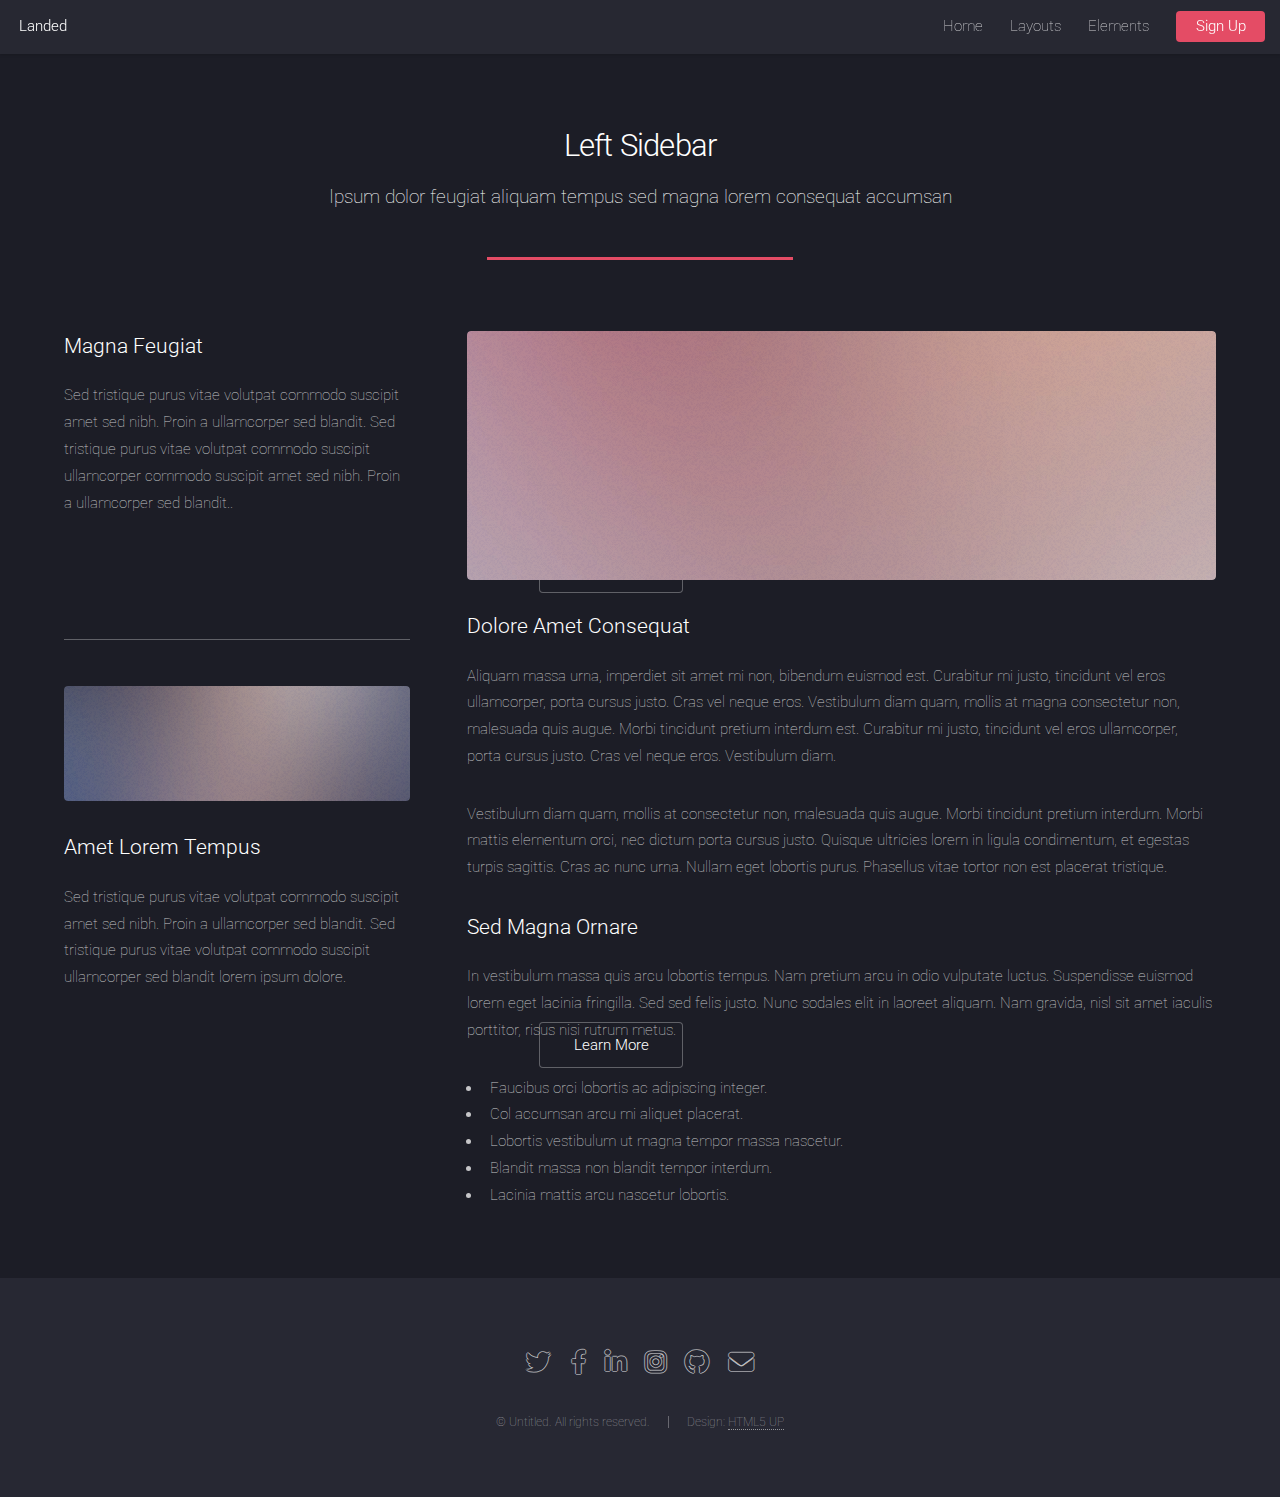
<file: left-sidebar.html>
<!DOCTYPE HTML>
<html>
	<head>
		<title>Left Sidebar - Landed by HTML5 UP</title>
		<meta charset="utf-8" />
		<meta name="viewport" content="width=device-width, initial-scale=1, user-scalable=no" />
		<link rel="stylesheet" href="assets/css/main.css" />
		<noscript><link rel="stylesheet" href="assets/css/noscript.css" /></noscript>
	</head>
	<body class="is-preload">
		<div id="page-wrapper">

			<!-- Header -->
				<header id="header">
					<h1 id="logo"><a href="index.html">Landed</a></h1>
					<nav id="nav">
						<ul>
							<li><a href="index.html">Home</a></li>
							<li>
								<a href="#">Layouts</a>
								<ul>
									<li><a href="left-sidebar.html">Left Sidebar</a></li>
									<li><a href="right-sidebar.html">Right Sidebar</a></li>
									<li><a href="no-sidebar.html">No Sidebar</a></li>
									<li>
										<a href="#">Submenu</a>
										<ul>
											<li><a href="#">Option 1</a></li>
											<li><a href="#">Option 2</a></li>
											<li><a href="#">Option 3</a></li>
											<li><a href="#">Option 4</a></li>
										</ul>
									</li>
								</ul>
							</li>
							<li><a href="elements.html">Elements</a></li>
							<li><a href="#" class="button primary">Sign Up</a></li>
						</ul>
					</nav>
				</header>

			<!-- Main -->
				<div id="main" class="wrapper style1">
					<div class="container">
						<header class="major">
							<h2>Left Sidebar</h2>
							<p>Ipsum dolor feugiat aliquam tempus sed magna lorem consequat accumsan</p>
						</header>
						<div class="row gtr-150">
							<div class="col-4 col-12-medium">

								<!-- Sidebar -->
									<section id="sidebar">
										<section>
											<h3>Magna Feugiat</h3>
											<p>Sed tristique purus vitae volutpat commodo suscipit amet sed nibh. Proin a ullamcorper sed blandit. Sed tristique purus vitae volutpat commodo suscipit ullamcorper commodo suscipit amet sed nibh. Proin a ullamcorper sed blandit..</p>
											<footer>
												<ul class="actions">
													<li><a href="#" class="button">Learn More</a></li>
												</ul>
											</footer>
										</section>
										<hr />
										<section>
											<a href="#" class="image fit"><img src="images/pic06.jpg" alt="" /></a>
											<h3>Amet Lorem Tempus</h3>
											<p>Sed tristique purus vitae volutpat commodo suscipit amet sed nibh. Proin a ullamcorper sed blandit. Sed tristique purus vitae volutpat commodo suscipit ullamcorper sed blandit lorem ipsum dolore.</p>
											<footer>
												<ul class="actions">
													<li><a href="#" class="button">Learn More</a></li>
												</ul>
											</footer>
										</section>
									</section>

							</div>
							<div class="col-8 col-12-medium imp-medium">

								<!-- Content -->
									<section id="content">
										<a href="#" class="image fit"><img src="images/pic05.jpg" alt="" /></a>
										<h3>Dolore Amet Consequat</h3>
										<p>Aliquam massa urna, imperdiet sit amet mi non, bibendum euismod est. Curabitur mi justo, tincidunt vel eros ullamcorper, porta cursus justo. Cras vel neque eros. Vestibulum diam quam, mollis at magna consectetur non, malesuada quis augue. Morbi tincidunt pretium interdum est. Curabitur mi justo, tincidunt vel eros ullamcorper, porta cursus justo. Cras vel neque eros. Vestibulum diam.</p>
										<p>Vestibulum diam quam, mollis at consectetur non, malesuada quis augue. Morbi tincidunt pretium interdum. Morbi mattis elementum orci, nec dictum porta cursus justo. Quisque ultricies lorem in ligula condimentum, et egestas turpis sagittis. Cras ac nunc urna. Nullam eget lobortis purus. Phasellus vitae tortor non est placerat tristique.</p>
										<h3>Sed Magna Ornare</h3>
										<p>In vestibulum massa quis arcu lobortis tempus. Nam pretium arcu in odio vulputate luctus. Suspendisse euismod lorem eget lacinia fringilla. Sed sed felis justo. Nunc sodales elit in laoreet aliquam. Nam gravida, nisl sit amet iaculis porttitor, risus nisi rutrum metus.</p>
										<ul>
											<li>Faucibus orci lobortis ac adipiscing integer.</li>
											<li>Col accumsan arcu mi aliquet placerat.</li>
											<li>Lobortis vestibulum ut magna tempor massa nascetur.</li>
											<li>Blandit massa non blandit tempor interdum.</li>
											<li>Lacinia mattis arcu nascetur lobortis.</li>
										</ul>
									</section>

							</div>
						</div>
					</div>
				</div>

			<!-- Footer -->
				<footer id="footer">
					<ul class="icons">
						<li><a href="#" class="icon brands alt fa-twitter"><span class="label">Twitter</span></a></li>
						<li><a href="#" class="icon brands alt fa-facebook-f"><span class="label">Facebook</span></a></li>
						<li><a href="#" class="icon brands alt fa-linkedin-in"><span class="label">LinkedIn</span></a></li>
						<li><a href="#" class="icon brands alt fa-instagram"><span class="label">Instagram</span></a></li>
						<li><a href="#" class="icon brands alt fa-github"><span class="label">GitHub</span></a></li>
						<li><a href="#" class="icon solid alt fa-envelope"><span class="label">Email</span></a></li>
					</ul>
					<ul class="copyright">
						<li>&copy; Untitled. All rights reserved.</li><li>Design: <a href="http://html5up.net">HTML5 UP</a></li>
					</ul>
				</footer>

		</div>

		<!-- Scripts -->
			<script src="assets/js/jquery.min.js"></script>
			<script src="assets/js/jquery.scrolly.min.js"></script>
			<script src="assets/js/jquery.dropotron.min.js"></script>
			<script src="assets/js/jquery.scrollex.min.js"></script>
			<script src="assets/js/browser.min.js"></script>
			<script src="assets/js/breakpoints.min.js"></script>
			<script src="assets/js/util.js"></script>
			<script src="assets/js/main.js"></script>

	</body>
</html>
</file>
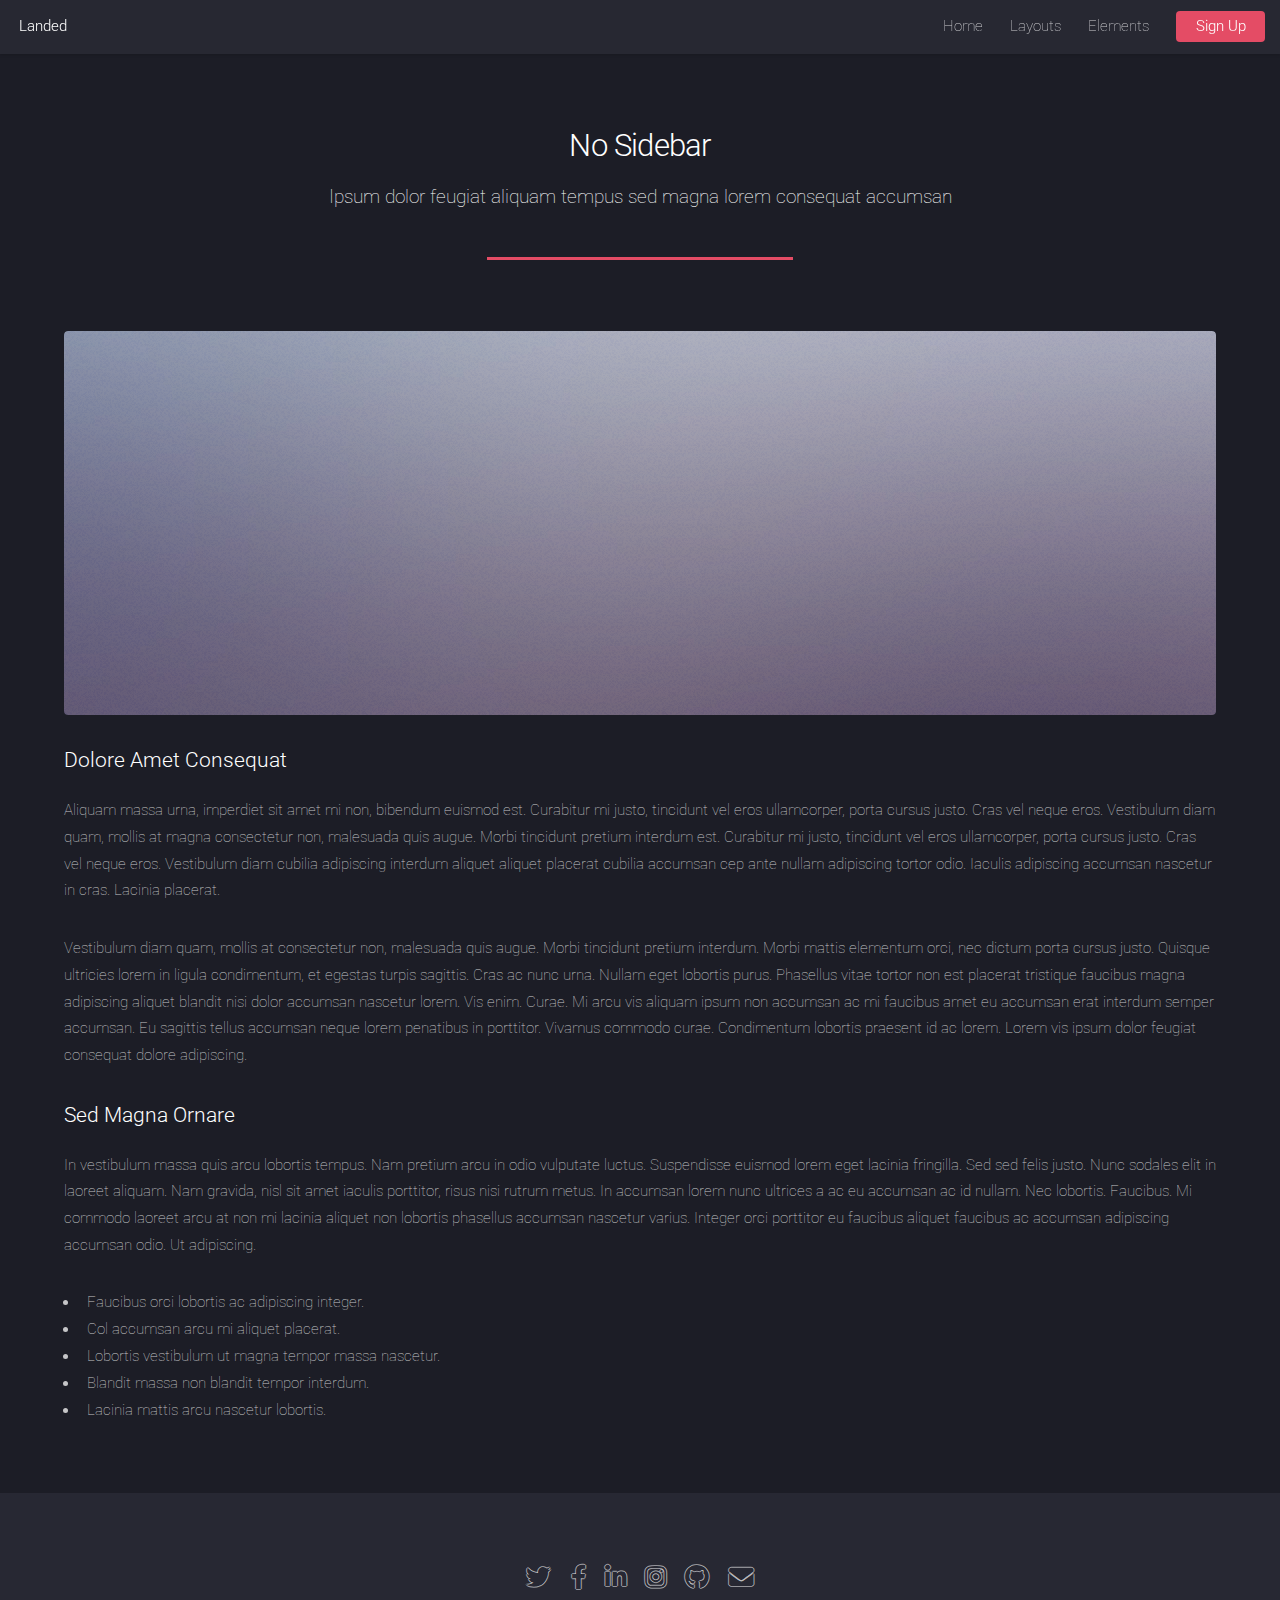
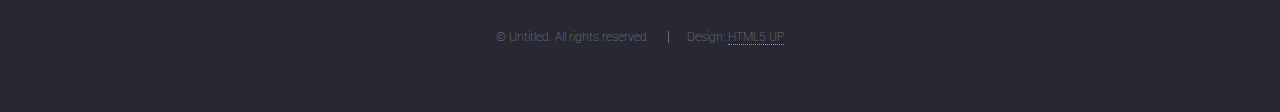
<file: no-sidebar.html>
<!DOCTYPE HTML>
<html>
	<head>
		<title>No Sidebar - Landed by HTML5 UP</title>
		<meta charset="utf-8" />
		<meta name="viewport" content="width=device-width, initial-scale=1, user-scalable=no" />
		<link rel="stylesheet" href="assets/css/main.css" />
		<noscript><link rel="stylesheet" href="assets/css/noscript.css" /></noscript>
	</head>
	<body class="is-preload">
		<div id="page-wrapper">

			<!-- Header -->
				<header id="header">
					<h1 id="logo"><a href="index.html">Landed</a></h1>
					<nav id="nav">
						<ul>
							<li><a href="index.html">Home</a></li>
							<li>
								<a href="#">Layouts</a>
								<ul>
									<li><a href="left-sidebar.html">Left Sidebar</a></li>
									<li><a href="right-sidebar.html">Right Sidebar</a></li>
									<li><a href="no-sidebar.html">No Sidebar</a></li>
									<li>
										<a href="#">Submenu</a>
										<ul>
											<li><a href="#">Option 1</a></li>
											<li><a href="#">Option 2</a></li>
											<li><a href="#">Option 3</a></li>
											<li><a href="#">Option 4</a></li>
										</ul>
									</li>
								</ul>
							</li>
							<li><a href="elements.html">Elements</a></li>
							<li><a href="#" class="button primary">Sign Up</a></li>
						</ul>
					</nav>
				</header>

			<!-- Main -->
				<div id="main" class="wrapper style1">
					<div class="container">
						<header class="major">
							<h2>No Sidebar</h2>
							<p>Ipsum dolor feugiat aliquam tempus sed magna lorem consequat accumsan</p>
						</header>

						<!-- Content -->
							<section id="content">
								<a href="#" class="image fit"><img src="images/pic07.jpg" alt="" /></a>
								<h3>Dolore Amet Consequat</h3>
								<p>Aliquam massa urna, imperdiet sit amet mi non, bibendum euismod est. Curabitur mi justo, tincidunt vel eros ullamcorper, porta cursus justo. Cras vel neque eros. Vestibulum diam quam, mollis at magna consectetur non, malesuada quis augue. Morbi tincidunt pretium interdum est. Curabitur mi justo, tincidunt vel eros ullamcorper, porta cursus justo. Cras vel neque eros. Vestibulum diam cubilia adipiscing interdum aliquet aliquet placerat cubilia accumsan cep ante nullam adipiscing tortor odio. Iaculis adipiscing accumsan nascetur in cras. Lacinia placerat.</p>
								<p>Vestibulum diam quam, mollis at consectetur non, malesuada quis augue. Morbi tincidunt pretium interdum. Morbi mattis elementum orci, nec dictum porta cursus justo. Quisque ultricies lorem in ligula condimentum, et egestas turpis sagittis. Cras ac nunc urna. Nullam eget lobortis purus. Phasellus vitae tortor non est placerat tristique faucibus magna adipiscing aliquet blandit nisi dolor accumsan nascetur lorem. Vis enim. Curae. Mi arcu vis aliquam ipsum non accumsan ac mi faucibus amet eu accumsan erat interdum semper accumsan. Eu sagittis tellus accumsan neque lorem penatibus in porttitor. Vivamus commodo curae. Condimentum lobortis praesent id ac lorem. Lorem vis ipsum dolor feugiat consequat dolore adipiscing.</p>
								<h3>Sed Magna Ornare</h3>
								<p>In vestibulum massa quis arcu lobortis tempus. Nam pretium arcu in odio vulputate luctus. Suspendisse euismod lorem eget lacinia fringilla. Sed sed felis justo. Nunc sodales elit in laoreet aliquam. Nam gravida, nisl sit amet iaculis porttitor, risus nisi rutrum metus. In accumsan lorem nunc ultrices a ac eu accumsan ac id nullam. Nec lobortis. Faucibus. Mi commodo laoreet arcu at non mi lacinia aliquet non lobortis phasellus accumsan nascetur varius. Integer orci porttitor eu faucibus aliquet faucibus ac accumsan adipiscing accumsan odio. Ut adipiscing.</p>
								<ul>
									<li>Faucibus orci lobortis ac adipiscing integer.</li>
									<li>Col accumsan arcu mi aliquet placerat.</li>
									<li>Lobortis vestibulum ut magna tempor massa nascetur.</li>
									<li>Blandit massa non blandit tempor interdum.</li>
									<li>Lacinia mattis arcu nascetur lobortis.</li>
								</ul>
							</section>

					</div>
				</div>

			<!-- Footer -->
				<footer id="footer">
					<ul class="icons">
						<li><a href="#" class="icon brands alt fa-twitter"><span class="label">Twitter</span></a></li>
						<li><a href="#" class="icon brands alt fa-facebook-f"><span class="label">Facebook</span></a></li>
						<li><a href="#" class="icon brands alt fa-linkedin-in"><span class="label">LinkedIn</span></a></li>
						<li><a href="#" class="icon brands alt fa-instagram"><span class="label">Instagram</span></a></li>
						<li><a href="#" class="icon brands alt fa-github"><span class="label">GitHub</span></a></li>
						<li><a href="#" class="icon solid alt fa-envelope"><span class="label">Email</span></a></li>
					</ul>
					<ul class="copyright">
						<li>&copy; Untitled. All rights reserved.</li><li>Design: <a href="http://html5up.net">HTML5 UP</a></li>
					</ul>
				</footer>

		</div>

		<!-- Scripts -->
			<script src="assets/js/jquery.min.js"></script>
			<script src="assets/js/jquery.scrolly.min.js"></script>
			<script src="assets/js/jquery.dropotron.min.js"></script>
			<script src="assets/js/jquery.scrollex.min.js"></script>
			<script src="assets/js/browser.min.js"></script>
			<script src="assets/js/breakpoints.min.js"></script>
			<script src="assets/js/util.js"></script>
			<script src="assets/js/main.js"></script>

	</body>
</html>
</file>
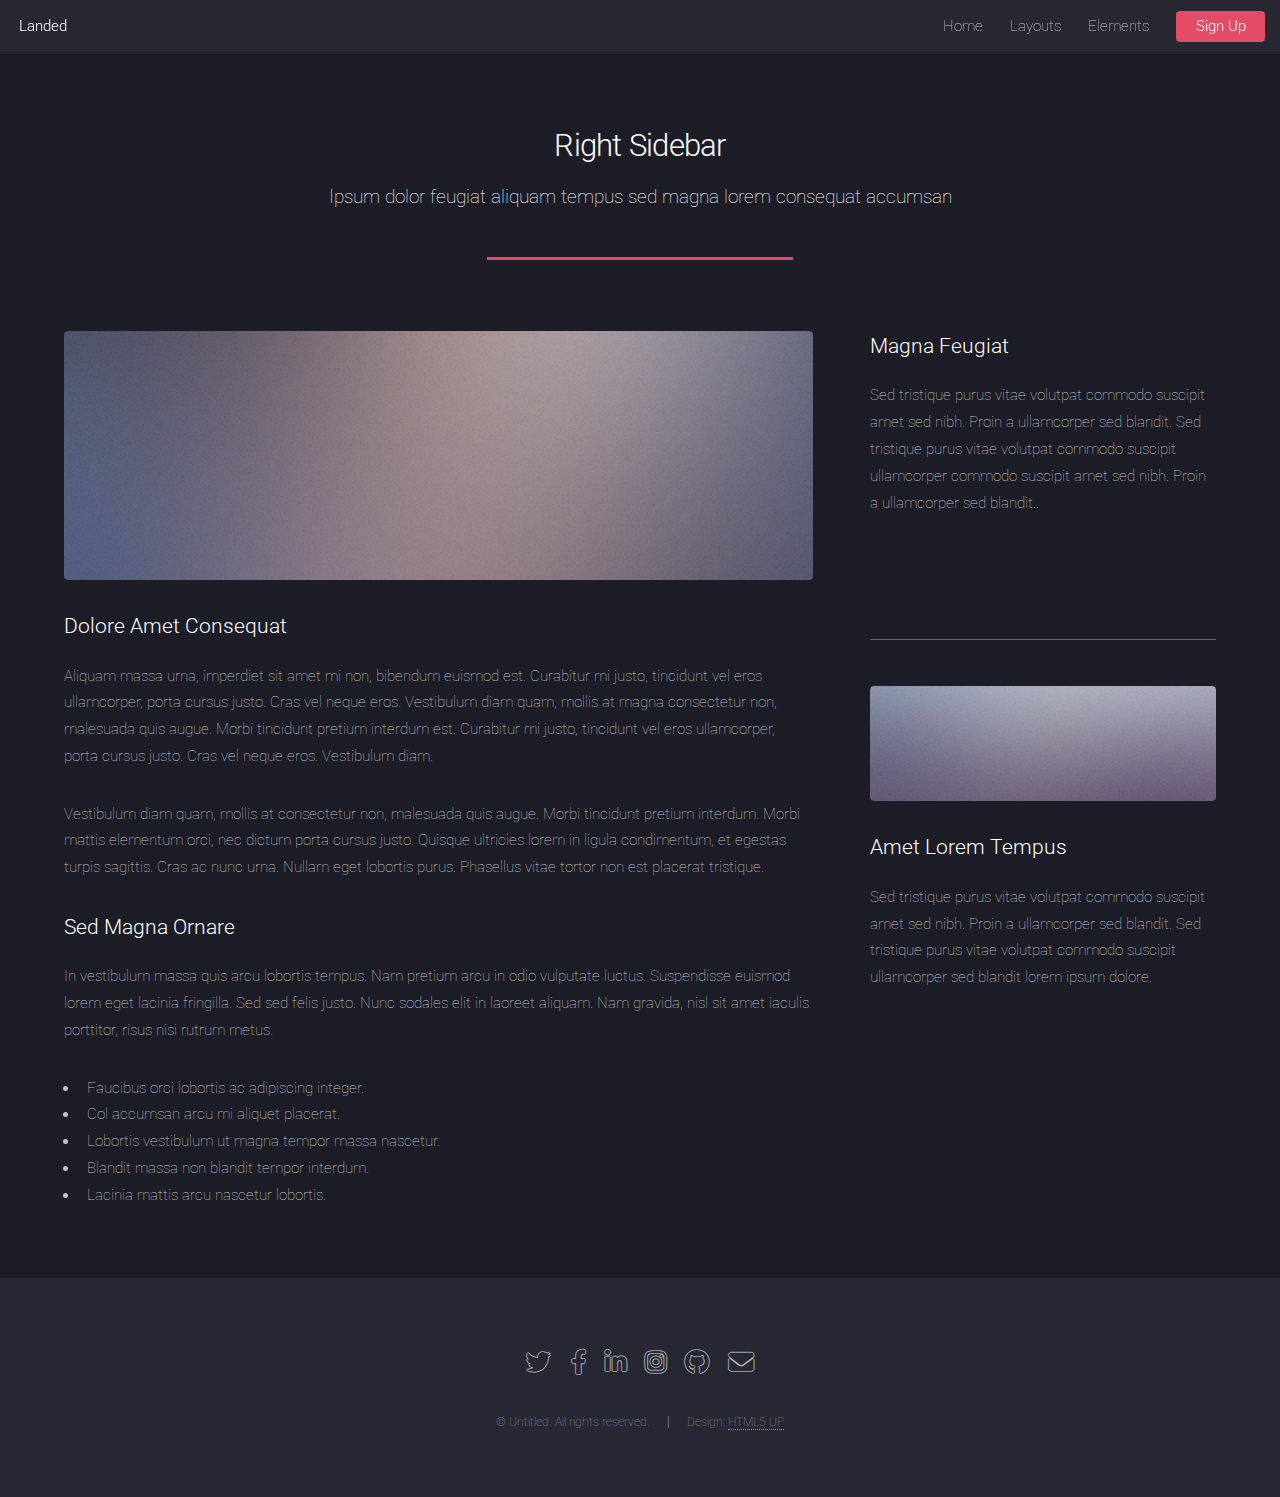
<file: right-sidebar.html>
<!DOCTYPE HTML>
<html>
	<head>
		<title>Right Sidebar - Landed by HTML5 UP</title>
		<meta charset="utf-8" />
		<meta name="viewport" content="width=device-width, initial-scale=1, user-scalable=no" />
		<link rel="stylesheet" href="assets/css/main.css" />
		<noscript><link rel="stylesheet" href="assets/css/noscript.css" /></noscript>
	</head>
	<body class="is-preload">
		<div id="page-wrapper">

			<!-- Header -->
				<header id="header">
					<h1 id="logo"><a href="index.html">Landed</a></h1>
					<nav id="nav">
						<ul>
							<li><a href="index.html">Home</a></li>
							<li>
								<a href="#">Layouts</a>
								<ul>
									<li><a href="left-sidebar.html">Left Sidebar</a></li>
									<li><a href="right-sidebar.html">Right Sidebar</a></li>
									<li><a href="no-sidebar.html">No Sidebar</a></li>
									<li>
										<a href="#">Submenu</a>
										<ul>
											<li><a href="#">Option 1</a></li>
											<li><a href="#">Option 2</a></li>
											<li><a href="#">Option 3</a></li>
											<li><a href="#">Option 4</a></li>
										</ul>
									</li>
								</ul>
							</li>
							<li><a href="elements.html">Elements</a></li>
							<li><a href="#" class="button primary">Sign Up</a></li>
						</ul>
					</nav>
				</header>

			<!-- Main -->
				<div id="main" class="wrapper style1">
					<div class="container">
						<header class="major">
							<h2>Right Sidebar</h2>
							<p>Ipsum dolor feugiat aliquam tempus sed magna lorem consequat accumsan</p>
						</header>
						<div class="row gtr-150">
							<div class="col-8 col-12-medium">

								<!-- Content -->
									<section id="content">
										<a href="#" class="image fit"><img src="images/pic06.jpg" alt="" /></a>
										<h3>Dolore Amet Consequat</h3>
										<p>Aliquam massa urna, imperdiet sit amet mi non, bibendum euismod est. Curabitur mi justo, tincidunt vel eros ullamcorper, porta cursus justo. Cras vel neque eros. Vestibulum diam quam, mollis at magna consectetur non, malesuada quis augue. Morbi tincidunt pretium interdum est. Curabitur mi justo, tincidunt vel eros ullamcorper, porta cursus justo. Cras vel neque eros. Vestibulum diam.</p>
										<p>Vestibulum diam quam, mollis at consectetur non, malesuada quis augue. Morbi tincidunt pretium interdum. Morbi mattis elementum orci, nec dictum porta cursus justo. Quisque ultricies lorem in ligula condimentum, et egestas turpis sagittis. Cras ac nunc urna. Nullam eget lobortis purus. Phasellus vitae tortor non est placerat tristique.</p>
										<h3>Sed Magna Ornare</h3>
										<p>In vestibulum massa quis arcu lobortis tempus. Nam pretium arcu in odio vulputate luctus. Suspendisse euismod lorem eget lacinia fringilla. Sed sed felis justo. Nunc sodales elit in laoreet aliquam. Nam gravida, nisl sit amet iaculis porttitor, risus nisi rutrum metus.</p>
										<ul>
											<li>Faucibus orci lobortis ac adipiscing integer.</li>
											<li>Col accumsan arcu mi aliquet placerat.</li>
											<li>Lobortis vestibulum ut magna tempor massa nascetur.</li>
											<li>Blandit massa non blandit tempor interdum.</li>
											<li>Lacinia mattis arcu nascetur lobortis.</li>
										</ul>
									</section>

							</div>
							<div class="col-4 col-12-medium">

								<!-- Sidebar -->
									<section id="sidebar">
										<section>
											<h3>Magna Feugiat</h3>
											<p>Sed tristique purus vitae volutpat commodo suscipit amet sed nibh. Proin a ullamcorper sed blandit. Sed tristique purus vitae volutpat commodo suscipit ullamcorper commodo suscipit amet sed nibh. Proin a ullamcorper sed blandit..</p>
											<footer>
												<ul class="actions">
													<li><a href="#" class="button">Learn More</a></li>
												</ul>
											</footer>
										</section>
										<hr />
										<section>
											<a href="#" class="image fit"><img src="images/pic07.jpg" alt="" /></a>
											<h3>Amet Lorem Tempus</h3>
											<p>Sed tristique purus vitae volutpat commodo suscipit amet sed nibh. Proin a ullamcorper sed blandit. Sed tristique purus vitae volutpat commodo suscipit ullamcorper sed blandit lorem ipsum dolore.</p>
											<footer>
												<ul class="actions">
													<li><a href="#" class="button">Learn More</a></li>
												</ul>
											</footer>
										</section>
									</section>

							</div>
						</div>
					</div>
				</div>

			<!-- Footer -->
				<footer id="footer">
					<ul class="icons">
						<li><a href="#" class="icon brands alt fa-twitter"><span class="label">Twitter</span></a></li>
						<li><a href="#" class="icon brands alt fa-facebook-f"><span class="label">Facebook</span></a></li>
						<li><a href="#" class="icon brands alt fa-linkedin-in"><span class="label">LinkedIn</span></a></li>
						<li><a href="#" class="icon brands alt fa-instagram"><span class="label">Instagram</span></a></li>
						<li><a href="#" class="icon brands alt fa-github"><span class="label">GitHub</span></a></li>
						<li><a href="#" class="icon solid alt fa-envelope"><span class="label">Email</span></a></li>
					</ul>
					<ul class="copyright">
						<li>&copy; Untitled. All rights reserved.</li><li>Design: <a href="http://html5up.net">HTML5 UP</a></li>
					</ul>
				</footer>

		</div>

		<!-- Scripts -->
			<script src="assets/js/jquery.min.js"></script>
			<script src="assets/js/jquery.scrolly.min.js"></script>
			<script src="assets/js/jquery.dropotron.min.js"></script>
			<script src="assets/js/jquery.scrollex.min.js"></script>
			<script src="assets/js/browser.min.js"></script>
			<script src="assets/js/breakpoints.min.js"></script>
			<script src="assets/js/util.js"></script>
			<script src="assets/js/main.js"></script>

	</body>
</html>
</file>
<file: assets/css/noscript.css>
/* Loader */

	body.landing.is-preload:before {
		display: none;
	}

	body.landing.is-preload:after {
		display: none;
	}
</file>
<file: assets/css/main.css>
@import url("fontawesome-all.min.css");
@import url("https://fonts.googleapis.com/css?family=Roboto:100,300,100italic,300italic");

/*
	Landed by HTML5 UP
	html5up.net | @ajlkn
	Free for personal and commercial use under the CCA 3.0 license (html5up.net/license)
*/

html, body, div, span, applet, object,
iframe, h1, h2, h3, h4, h5, h6, p, blockquote,
pre, a, abbr, acronym, address, big, cite,
code, del, dfn, em, img, ins, kbd, q, s, samp,
small, strike, strong, sub, sup, tt, var, b,
u, i, center, dl, dt, dd, ol, ul, li, fieldset,
form, label, legend, table, caption, tbody,
tfoot, thead, tr, th, td, article, aside,
canvas, details, embed, figure, figcaption,
footer, header, hgroup, menu, nav, output, ruby,
section, summary, time, mark, audio, video {
	margin: 0;
	padding: 0;
	border: 0;
	font-size: 100%;
	font: inherit;
	vertical-align: baseline;}

article, aside, details, figcaption, figure,
footer, header, hgroup, menu, nav, section {
	display: block;}

body {
	line-height: 1;
}

ol, ul {
	list-style: none;
}

blockquote, q {
	quotes: none;
}

	blockquote:before, blockquote:after, q:before, q:after {
		content: '';
		content: none;
	}

table {
	border-collapse: collapse;
	border-spacing: 0;
}

body {
	-webkit-text-size-adjust: none;
}

mark {
	background-color: transparent;
	color: inherit;
}

input::-moz-focus-inner {
	border: 0;
	padding: 0;
}

input, select, textarea {
	-moz-appearance: none;
	-webkit-appearance: none;
	-ms-appearance: none;
	appearance: none;
}

/* Basic */

	html {
		box-sizing: border-box;
	}

	*, *:before, *:after {
		box-sizing: inherit;
	}

	html, body {
		background: #1c1d26;
	}

	body.is-preload *, body.is-preload *:before, body.is-preload *:after {
		-moz-animation: none !important;
		-webkit-animation: none !important;
		-ms-animation: none !important;
		animation: none !important;
		-moz-transition: none !important;
		-webkit-transition: none !important;
		-ms-transition: none !important;
		transition: none !important;
	}

	body, input, select, textarea {
		color: rgba(255, 255, 255, 0.75);
		font-family: "Roboto", Helvetica, sans-serif;
		font-size: 15pt;
		font-weight: 100;
		line-height: 1.75em;
	}

	a {
		-moz-transition: border-color 0.2s ease-in-out, color 0.2s ease-in-out;
		-webkit-transition: border-color 0.2s ease-in-out, color 0.2s ease-in-out;
		-ms-transition: border-color 0.2s ease-in-out, color 0.2s ease-in-out;
		transition: border-color 0.2s ease-in-out, color 0.2s ease-in-out;
		border-bottom: dotted 1px;
		color: #e44c65;
		text-decoration: none;
	}

		a:hover {
			color: #e44c65 !important;
			border-bottom-color: transparent;
		}

	strong, b {
		color: #ffffff;
		font-weight: 300;
	}

	em, i {
		font-style: italic;
	}

	p {
		margin: 0 0 2em 0;
	}

	h1, h2, h3, h4, h5, h6 {
		color: #ffffff;
		font-weight: 300;
		line-height: 1em;
		margin: 0 0 1em 0;
	}

		h1 a, h2 a, h3 a, h4 a, h5 a, h6 a {
			color: inherit;
			border: 0;
		}

	h2 {
		font-size: 2em;
		line-height: 1.5em;
		letter-spacing: -0.025em;
	}

	h3 {
		font-size: 1.35em;
		line-height: 1.5em;
	}

	h4 {
		font-size: 1.1em;
		line-height: 1.5em;
	}

	h5 {
		font-size: 0.9em;
		line-height: 1.5em;
	}

	h6 {
		font-size: 0.7em;
		line-height: 1.5em;
	}

	sub {
		font-size: 0.8em;
		position: relative;
		top: 0.5em;
	}

	sup {
		font-size: 0.8em;
		position: relative;
		top: -0.5em;
	}

	hr {
		border: 0;
		border-bottom: solid 1px rgba(255, 255, 255, 0.3);
		margin: 3em 0;
	}

		hr.major {
			margin: 4em 0;
		}

	blockquote {
		border-left: solid 4px rgba(255, 255, 255, 0.3);
		font-style: italic;
		margin: 0 0 2em 0;
		padding: 0.5em 0 0.5em 2em;
	}

	code {
		background: rgba(255, 255, 255, 0.075);
		border-radius: 4px;
		font-family: "Courier New", monospace;
		font-size: 0.9em;
		margin: 0 0.25em;
		padding: 0.25em 0.65em;
	}

	pre {
		-webkit-overflow-scrolling: touch;
		font-family: "Courier New", monospace;
		font-size: 0.9em;
		margin: 0 0 2em 0;
	}

		pre code {
			display: block;
			line-height: 1.75em;
			padding: 1em 1.5em;
			overflow-x: auto;
		}

	.align-left {
		text-align: left;
	}

	.align-center {
		text-align: center;
	}

	.align-right {
		text-align: right;
	}

/* Loader */

	@-moz-keyframes spinner-show {
		0% {
			opacity: 0;
		}

		100% {
			opacity: 1;
		}
	}

	@-webkit-keyframes spinner-show {
		0% {
			opacity: 0;
		}

		100% {
			opacity: 1;
		}
	}

	@-ms-keyframes spinner-show {
		0% {
			opacity: 0;
		}

		100% {
			opacity: 1;
		}
	}

	@keyframes spinner-show {
		0% {
			opacity: 0;
		}

		100% {
			opacity: 1;
		}
	}

	@-moz-keyframes spinner-hide {
		0% {
			color: rgba(255, 255, 255, 0.15);
			z-index: 100001;
			-moz-transform: scale(1) rotate(0deg);
			-webkit-transform: scale(1) rotate(0deg);
			-ms-transform: scale(1) rotate(0deg);
			transform: scale(1) rotate(0deg);
		}

		99% {
			color: #1c1d26;
			z-index: 100001;
			-moz-transform: scale(0.5) rotate(360deg);
			-webkit-transform: scale(0.5) rotate(360deg);
			-ms-transform: scale(0.5) rotate(360deg);
			transform: scale(0.5) rotate(360deg);
		}

		100% {
			color: #1c1d26;
			z-index: -1;
			-moz-transform: scale(0.5) rotate(360deg);
			-webkit-transform: scale(0.5) rotate(360deg);
			-ms-transform: scale(0.5) rotate(360deg);
			transform: scale(0.5) rotate(360deg);
		}
	}

	@-webkit-keyframes spinner-hide {
		0% {
			color: rgba(255, 255, 255, 0.15);
			z-index: 100001;
			-moz-transform: scale(1) rotate(0deg);
			-webkit-transform: scale(1) rotate(0deg);
			-ms-transform: scale(1) rotate(0deg);
			transform: scale(1) rotate(0deg);
		}

		99% {
			color: #1c1d26;
			z-index: 100001;
			-moz-transform: scale(0.5) rotate(360deg);
			-webkit-transform: scale(0.5) rotate(360deg);
			-ms-transform: scale(0.5) rotate(360deg);
			transform: scale(0.5) rotate(360deg);
		}

		100% {
			color: #1c1d26;
			z-index: -1;
			-moz-transform: scale(0.5) rotate(360deg);
			-webkit-transform: scale(0.5) rotate(360deg);
			-ms-transform: scale(0.5) rotate(360deg);
			transform: scale(0.5) rotate(360deg);
		}
	}

	@-ms-keyframes spinner-hide {
		0% {
			color: rgba(255, 255, 255, 0.15);
			z-index: 100001;
			-moz-transform: scale(1) rotate(0deg);
			-webkit-transform: scale(1) rotate(0deg);
			-ms-transform: scale(1) rotate(0deg);
			transform: scale(1) rotate(0deg);
		}

		99% {
			color: #1c1d26;
			z-index: 100001;
			-moz-transform: scale(0.5) rotate(360deg);
			-webkit-transform: scale(0.5) rotate(360deg);
			-ms-transform: scale(0.5) rotate(360deg);
			transform: scale(0.5) rotate(360deg);
		}

		100% {
			color: #1c1d26;
			z-index: -1;
			-moz-transform: scale(0.5) rotate(360deg);
			-webkit-transform: scale(0.5) rotate(360deg);
			-ms-transform: scale(0.5) rotate(360deg);
			transform: scale(0.5) rotate(360deg);
		}
	}

	@keyframes spinner-hide {
		0% {
			color: rgba(255, 255, 255, 0.15);
			z-index: 100001;
			-moz-transform: scale(1) rotate(0deg);
			-webkit-transform: scale(1) rotate(0deg);
			-ms-transform: scale(1) rotate(0deg);
			transform: scale(1) rotate(0deg);
		}

		99% {
			color: #1c1d26;
			z-index: 100001;
			-moz-transform: scale(0.5) rotate(360deg);
			-webkit-transform: scale(0.5) rotate(360deg);
			-ms-transform: scale(0.5) rotate(360deg);
			transform: scale(0.5) rotate(360deg);
		}

		100% {
			color: #1c1d26;
			z-index: -1;
			-moz-transform: scale(0.5) rotate(360deg);
			-webkit-transform: scale(0.5) rotate(360deg);
			-ms-transform: scale(0.5) rotate(360deg);
			transform: scale(0.5) rotate(360deg);
		}
	}

	@-moz-keyframes spinner-rotate {
		0% {
			-moz-transform: scale(1) rotate(0deg);
			-webkit-transform: scale(1) rotate(0deg);
			-ms-transform: scale(1) rotate(0deg);
			transform: scale(1) rotate(0deg);
		}

		100% {
			-moz-transform: scale(1) rotate(360deg);
			-webkit-transform: scale(1) rotate(360deg);
			-ms-transform: scale(1) rotate(360deg);
			transform: scale(1) rotate(360deg);
		}
	}

	@-webkit-keyframes spinner-rotate {
		0% {
			-moz-transform: scale(1) rotate(0deg);
			-webkit-transform: scale(1) rotate(0deg);
			-ms-transform: scale(1) rotate(0deg);
			transform: scale(1) rotate(0deg);
		}

		100% {
			-moz-transform: scale(1) rotate(360deg);
			-webkit-transform: scale(1) rotate(360deg);
			-ms-transform: scale(1) rotate(360deg);
			transform: scale(1) rotate(360deg);
		}
	}

	@-ms-keyframes spinner-rotate {
		0% {
			-moz-transform: scale(1) rotate(0deg);
			-webkit-transform: scale(1) rotate(0deg);
			-ms-transform: scale(1) rotate(0deg);
			transform: scale(1) rotate(0deg);
		}

		100% {
			-moz-transform: scale(1) rotate(360deg);
			-webkit-transform: scale(1) rotate(360deg);
			-ms-transform: scale(1) rotate(360deg);
			transform: scale(1) rotate(360deg);
		}
	}

	@keyframes spinner-rotate {
		0% {
			-moz-transform: scale(1) rotate(0deg);
			-webkit-transform: scale(1) rotate(0deg);
			-ms-transform: scale(1) rotate(0deg);
			transform: scale(1) rotate(0deg);
		}

		100% {
			-moz-transform: scale(1) rotate(360deg);
			-webkit-transform: scale(1) rotate(360deg);
			-ms-transform: scale(1) rotate(360deg);
			transform: scale(1) rotate(360deg);
		}
	}

	@-moz-keyframes overlay-hide {
		0% {
			opacity: 1;
			z-index: 100000;
		}

		15% {
			opacity: 1;
			z-index: 100000;
		}

		99% {
			opacity: 0;
			z-index: 100000;
		}

		100% {
			opacity: 0;
			z-index: -1;
		}
	}

	@-webkit-keyframes overlay-hide {
		0% {
			opacity: 1;
			z-index: 100000;
		}

		15% {
			opacity: 1;
			z-index: 100000;
		}

		99% {
			opacity: 0;
			z-index: 100000;
		}

		100% {
			opacity: 0;
			z-index: -1;
		}
	}

	@-ms-keyframes overlay-hide {
		0% {
			opacity: 1;
			z-index: 100000;
		}

		15% {
			opacity: 1;
			z-index: 100000;
		}

		99% {
			opacity: 0;
			z-index: 100000;
		}

		100% {
			opacity: 0;
			z-index: -1;
		}
	}

	@keyframes overlay-hide {
		0% {
			opacity: 1;
			z-index: 100000;
		}

		15% {
			opacity: 1;
			z-index: 100000;
		}

		99% {
			opacity: 0;
			z-index: 100000;
		}

		100% {
			opacity: 0;
			z-index: -1;
		}
	}

	body.landing {
		text-decoration: none;
	}

		body.landing:before {
			-moz-osx-font-smoothing: grayscale;
			-webkit-font-smoothing: antialiased;
			display: inline-block;
			font-style: normal;
			font-variant: normal;
			text-rendering: auto;
			line-height: 1;
			text-transform: none !important;
			font-family: 'Font Awesome 5 Free';
			font-weight: 900;
		}

		body.landing:before {
			-moz-animation: spinner-show 1.5s 1 0.25s ease forwards, spinner-hide 0.25s ease-in-out forwards !important;
			-webkit-animation: spinner-show 1.5s 1 0.25s ease forwards, spinner-hide 0.25s ease-in-out forwards !important;
			-ms-animation: spinner-show 1.5s 1 0.25s ease forwards, spinner-hide 0.25s ease-in-out forwards !important;
			animation: spinner-show 1.5s 1 0.25s ease forwards, spinner-hide 0.25s ease-in-out forwards !important;
			-moz-transform-origin: 50% 50%;
			-webkit-transform-origin: 50% 50%;
			-ms-transform-origin: 50% 50%;
			transform-origin: 50% 50%;
			color: rgba(255, 255, 255, 0.15);
			content: '\f1ce';
			cursor: default;
			display: block;
			font-size: 2em;
			height: 2em;
			left: 50%;
			line-height: 2em;
			margin: -1em 0 0 -1em;
			opacity: 0;
			position: fixed;
			text-align: center;
			top: 50%;
			width: 2em;
			z-index: -1;
		}

		body.landing:after {
			-moz-animation: overlay-hide 1.5s ease-in forwards !important;
			-webkit-animation: overlay-hide 1.5s ease-in forwards !important;
			-ms-animation: overlay-hide 1.5s ease-in forwards !important;
			animation: overlay-hide 1.5s ease-in forwards !important;
			background: #1c1d26;
			content: '';
			display: block;
			height: 100%;
			left: 0;
			opacity: 0;
			position: fixed;
			top: 0;
			width: 100%;
			z-index: -1;
		}

		body.landing.is-preload:before {
			-moz-animation: spinner-show 1.5s 1 0.25s ease forwards, spinner-rotate 0.75s infinite linear !important;
			-webkit-animation: spinner-show 1.5s 1 0.25s ease forwards, spinner-rotate 0.75s infinite linear !important;
			-ms-animation: spinner-show 1.5s 1 0.25s ease forwards, spinner-rotate 0.75s infinite linear !important;
			animation: spinner-show 1.5s 1 0.25s ease forwards, spinner-rotate 0.75s infinite linear !important;
			z-index: 100001;
		}

		body.landing.is-preload:after {
			-moz-animation: none !important;
			-webkit-animation: none !important;
			-ms-animation: none !important;
			animation: none !important;
			opacity: 1;
			z-index: 100000;
		}

	@media (-webkit-min-device-pixel-ratio: 2) {

		body.landing:before {
			line-height: 2.025em;
		}

	}

/* Container */

	.container {
		margin: 0 auto;
		max-width: calc(100% - 4em);
		width: 70em;
	}

		.container.xsmall {
			width: 17.5em;
		}

		.container.small {
			width: 35em;
		}

		.container.medium {
			width: 52.5em;
		}

		.container.large {
			width: 87.5em;
		}

		.container.xlarge {
			width: 105em;
		}

		.container.max {
			width: 100%;
		}

		@media screen and (max-width: 1280px) {

			.container {
				width: 90%;
				max-width: 100%;
			}

		}

		@media screen and (max-width: 980px) {

			.container {
				width: 100% !important;
			}

		}

/* Row */

	.row {
		display: flex;
		flex-wrap: wrap;
		box-sizing: border-box;
		align-items: stretch;
	}

		.row > * {
			box-sizing: border-box;
		}

		.row.gtr-uniform > * > :last-child {
			margin-bottom: 0;
		}

		.row.aln-left {
			justify-content: flex-start;
		}

		.row.aln-center {
			justify-content: center;
		}

		.row.aln-right {
			justify-content: flex-end;
		}

		.row.aln-top {
			align-items: flex-start;
		}

		.row.aln-middle {
			align-items: center;
		}

		.row.aln-bottom {
			align-items: flex-end;
		}

		.row > .imp {
			order: -1;
		}

		.row > .col-1 {
			width: 8.33333%;
		}

		.row > .off-1 {
			margin-left: 8.33333%;
		}

		.row > .col-2 {
			width: 16.66667%;
		}

		.row > .off-2 {
			margin-left: 16.66667%;
		}

		.row > .col-3 {
			width: 25%;
		}

		.row > .off-3 {
			margin-left: 25%;
		}

		.row > .col-4 {
			width: 33.33333%;
		}

		.row > .off-4 {
			margin-left: 33.33333%;
		}

		.row > .col-5 {
			width: 41.66667%;
		}

		.row > .off-5 {
			margin-left: 41.66667%;
		}

		.row > .col-6 {
			width: 50%;
		}

		.row > .off-6 {
			margin-left: 50%;
		}

		.row > .col-7 {
			width: 58.33333%;
		}

		.row > .off-7 {
			margin-left: 58.33333%;
		}

		.row > .col-8 {
			width: 66.66667%;
		}

		.row > .off-8 {
			margin-left: 66.66667%;
		}

		.row > .col-9 {
			width: 75%;
		}

		.row > .off-9 {
			margin-left: 75%;
		}

		.row > .col-10 {
			width: 83.33333%;
		}

		.row > .off-10 {
			margin-left: 83.33333%;
		}

		.row > .col-11 {
			width: 91.66667%;
		}

		.row > .off-11 {
			margin-left: 91.66667%;
		}

		.row > .col-12 {
			width: 100%;
		}

		.row > .off-12 {
			margin-left: 100%;
		}

		.row.gtr-0 {
			margin-top: 0;
			margin-left: 0em;
		}

			.row.gtr-0 > * {
				padding: 0 0 0 0em;
			}

			.row.gtr-0.gtr-uniform {
				margin-top: 0em;
			}

				.row.gtr-0.gtr-uniform > * {
					padding-top: 0em;
				}

		.row.gtr-25 {
			margin-top: 0;
			margin-left: -0.625em;
		}

			.row.gtr-25 > * {
				padding: 0 0 0 0.625em;
			}

			.row.gtr-25.gtr-uniform {
				margin-top: -0.625em;
			}

				.row.gtr-25.gtr-uniform > * {
					padding-top: 0.625em;
				}

		.row.gtr-50 {
			margin-top: 0;
			margin-left: -1.25em;
		}

			.row.gtr-50 > * {
				padding: 0 0 0 1.25em;
			}

			.row.gtr-50.gtr-uniform {
				margin-top: -1.25em;
			}

				.row.gtr-50.gtr-uniform > * {
					padding-top: 1.25em;
				}

		.row {
			margin-top: 0;
			margin-left: -2.5em;
		}

			.row > * {
				padding: 0 0 0 2.5em;
			}

			.row.gtr-uniform {
				margin-top: -2.5em;
			}

				.row.gtr-uniform > * {
					padding-top: 2.5em;
				}

		.row.gtr-150 {
			margin-top: 0;
			margin-left: -3.75em;
		}

			.row.gtr-150 > * {
				padding: 0 0 0 3.75em;
			}

			.row.gtr-150.gtr-uniform {
				margin-top: -3.75em;
			}

				.row.gtr-150.gtr-uniform > * {
					padding-top: 3.75em;
				}

		.row.gtr-200 {
			margin-top: 0;
			margin-left: -5em;
		}

			.row.gtr-200 > * {
				padding: 0 0 0 5em;
			}

			.row.gtr-200.gtr-uniform {
				margin-top: -5em;
			}

				.row.gtr-200.gtr-uniform > * {
					padding-top: 5em;
				}

		@media screen and (max-width: 1680px) {

			.row {
				display: flex;
				flex-wrap: wrap;
				box-sizing: border-box;
				align-items: stretch;
			}

				.row > * {
					box-sizing: border-box;
				}

				.row.gtr-uniform > * > :last-child {
					margin-bottom: 0;
				}

				.row.aln-left {
					justify-content: flex-start;
				}

				.row.aln-center {
					justify-content: center;
				}

				.row.aln-right {
					justify-content: flex-end;
				}

				.row.aln-top {
					align-items: flex-start;
				}

				.row.aln-middle {
					align-items: center;
				}

				.row.aln-bottom {
					align-items: flex-end;
				}

				.row > .imp-xlarge {
					order: -1;
				}

				.row > .col-1-xlarge {
					width: 8.33333%;
				}

				.row > .off-1-xlarge {
					margin-left: 8.33333%;
				}

				.row > .col-2-xlarge {
					width: 16.66667%;
				}

				.row > .off-2-xlarge {
					margin-left: 16.66667%;
				}

				.row > .col-3-xlarge {
					width: 25%;
				}

				.row > .off-3-xlarge {
					margin-left: 25%;
				}

				.row > .col-4-xlarge {
					width: 33.33333%;
				}

				.row > .off-4-xlarge {
					margin-left: 33.33333%;
				}

				.row > .col-5-xlarge {
					width: 41.66667%;
				}

				.row > .off-5-xlarge {
					margin-left: 41.66667%;
				}

				.row > .col-6-xlarge {
					width: 50%;
				}

				.row > .off-6-xlarge {
					margin-left: 50%;
				}

				.row > .col-7-xlarge {
					width: 58.33333%;
				}

				.row > .off-7-xlarge {
					margin-left: 58.33333%;
				}

				.row > .col-8-xlarge {
					width: 66.66667%;
				}

				.row > .off-8-xlarge {
					margin-left: 66.66667%;
				}

				.row > .col-9-xlarge {
					width: 75%;
				}

				.row > .off-9-xlarge {
					margin-left: 75%;
				}

				.row > .col-10-xlarge {
					width: 83.33333%;
				}

				.row > .off-10-xlarge {
					margin-left: 83.33333%;
				}

				.row > .col-11-xlarge {
					width: 91.66667%;
				}

				.row > .off-11-xlarge {
					margin-left: 91.66667%;
				}

				.row > .col-12-xlarge {
					width: 100%;
				}

				.row > .off-12-xlarge {
					margin-left: 100%;
				}

				.row.gtr-0 {
					margin-top: 0;
					margin-left: 0em;
				}

					.row.gtr-0 > * {
						padding: 0 0 0 0em;
					}

					.row.gtr-0.gtr-uniform {
						margin-top: 0em;
					}

						.row.gtr-0.gtr-uniform > * {
							padding-top: 0em;
						}

				.row.gtr-25 {
					margin-top: 0;
					margin-left: -0.625em;
				}

					.row.gtr-25 > * {
						padding: 0 0 0 0.625em;
					}

					.row.gtr-25.gtr-uniform {
						margin-top: -0.625em;
					}

						.row.gtr-25.gtr-uniform > * {
							padding-top: 0.625em;
						}

				.row.gtr-50 {
					margin-top: 0;
					margin-left: -1.25em;
				}

					.row.gtr-50 > * {
						padding: 0 0 0 1.25em;
					}

					.row.gtr-50.gtr-uniform {
						margin-top: -1.25em;
					}

						.row.gtr-50.gtr-uniform > * {
							padding-top: 1.25em;
						}

				.row {
					margin-top: 0;
					margin-left: -2.5em;
				}

					.row > * {
						padding: 0 0 0 2.5em;
					}

					.row.gtr-uniform {
						margin-top: -2.5em;
					}

						.row.gtr-uniform > * {
							padding-top: 2.5em;
						}

				.row.gtr-150 {
					margin-top: 0;
					margin-left: -3.75em;
				}

					.row.gtr-150 > * {
						padding: 0 0 0 3.75em;
					}

					.row.gtr-150.gtr-uniform {
						margin-top: -3.75em;
					}

						.row.gtr-150.gtr-uniform > * {
							padding-top: 3.75em;
						}

				.row.gtr-200 {
					margin-top: 0;
					margin-left: -5em;
				}

					.row.gtr-200 > * {
						padding: 0 0 0 5em;
					}

					.row.gtr-200.gtr-uniform {
						margin-top: -5em;
					}

						.row.gtr-200.gtr-uniform > * {
							padding-top: 5em;
						}

		}

		@media screen and (max-width: 1280px) {

			.row {
				display: flex;
				flex-wrap: wrap;
				box-sizing: border-box;
				align-items: stretch;
			}

				.row > * {
					box-sizing: border-box;
				}

				.row.gtr-uniform > * > :last-child {
					margin-bottom: 0;
				}

				.row.aln-left {
					justify-content: flex-start;
				}

				.row.aln-center {
					justify-content: center;
				}

				.row.aln-right {
					justify-content: flex-end;
				}

				.row.aln-top {
					align-items: flex-start;
				}

				.row.aln-middle {
					align-items: center;
				}

				.row.aln-bottom {
					align-items: flex-end;
				}

				.row > .imp-large {
					order: -1;
				}

				.row > .col-1-large {
					width: 8.33333%;
				}

				.row > .off-1-large {
					margin-left: 8.33333%;
				}

				.row > .col-2-large {
					width: 16.66667%;
				}

				.row > .off-2-large {
					margin-left: 16.66667%;
				}

				.row > .col-3-large {
					width: 25%;
				}

				.row > .off-3-large {
					margin-left: 25%;
				}

				.row > .col-4-large {
					width: 33.33333%;
				}

				.row > .off-4-large {
					margin-left: 33.33333%;
				}

				.row > .col-5-large {
					width: 41.66667%;
				}

				.row > .off-5-large {
					margin-left: 41.66667%;
				}

				.row > .col-6-large {
					width: 50%;
				}

				.row > .off-6-large {
					margin-left: 50%;
				}

				.row > .col-7-large {
					width: 58.33333%;
				}

				.row > .off-7-large {
					margin-left: 58.33333%;
				}

				.row > .col-8-large {
					width: 66.66667%;
				}

				.row > .off-8-large {
					margin-left: 66.66667%;
				}

				.row > .col-9-large {
					width: 75%;
				}

				.row > .off-9-large {
					margin-left: 75%;
				}

				.row > .col-10-large {
					width: 83.33333%;
				}

				.row > .off-10-large {
					margin-left: 83.33333%;
				}

				.row > .col-11-large {
					width: 91.66667%;
				}

				.row > .off-11-large {
					margin-left: 91.66667%;
				}

				.row > .col-12-large {
					width: 100%;
				}

				.row > .off-12-large {
					margin-left: 100%;
				}

				.row.gtr-0 {
					margin-top: 0;
					margin-left: 0em;
				}

					.row.gtr-0 > * {
						padding: 0 0 0 0em;
					}

					.row.gtr-0.gtr-uniform {
						margin-top: 0em;
					}

						.row.gtr-0.gtr-uniform > * {
							padding-top: 0em;
						}

				.row.gtr-25 {
					margin-top: 0;
					margin-left: -0.625em;
				}

					.row.gtr-25 > * {
						padding: 0 0 0 0.625em;
					}

					.row.gtr-25.gtr-uniform {
						margin-top: -0.625em;
					}

						.row.gtr-25.gtr-uniform > * {
							padding-top: 0.625em;
						}

				.row.gtr-50 {
					margin-top: 0;
					margin-left: -1.25em;
				}

					.row.gtr-50 > * {
						padding: 0 0 0 1.25em;
					}

					.row.gtr-50.gtr-uniform {
						margin-top: -1.25em;
					}

						.row.gtr-50.gtr-uniform > * {
							padding-top: 1.25em;
						}

				.row {
					margin-top: 0;
					margin-left: -2.5em;
				}

					.row > * {
						padding: 0 0 0 2.5em;
					}

					.row.gtr-uniform {
						margin-top: -2.5em;
					}

						.row.gtr-uniform > * {
							padding-top: 2.5em;
						}

				.row.gtr-150 {
					margin-top: 0;
					margin-left: -3.75em;
				}

					.row.gtr-150 > * {
						padding: 0 0 0 3.75em;
					}

					.row.gtr-150.gtr-uniform {
						margin-top: -3.75em;
					}

						.row.gtr-150.gtr-uniform > * {
							padding-top: 3.75em;
						}

				.row.gtr-200 {
					margin-top: 0;
					margin-left: -5em;
				}

					.row.gtr-200 > * {
						padding: 0 0 0 5em;
					}

					.row.gtr-200.gtr-uniform {
						margin-top: -5em;
					}

						.row.gtr-200.gtr-uniform > * {
							padding-top: 5em;
						}

		}

		@media screen and (max-width: 980px) {

			.row {
				display: flex;
				flex-wrap: wrap;
				box-sizing: border-box;
				align-items: stretch;
			}

				.row > * {
					box-sizing: border-box;
				}

				.row.gtr-uniform > * > :last-child {
					margin-bottom: 0;
				}

				.row.aln-left {
					justify-content: flex-start;
				}

				.row.aln-center {
					justify-content: center;
				}

				.row.aln-right {
					justify-content: flex-end;
				}

				.row.aln-top {
					align-items: flex-start;
				}

				.row.aln-middle {
					align-items: center;
				}

				.row.aln-bottom {
					align-items: flex-end;
				}

				.row > .imp-medium {
					order: -1;
				}

				.row > .col-1-medium {
					width: 8.33333%;
				}

				.row > .off-1-medium {
					margin-left: 8.33333%;
				}

				.row > .col-2-medium {
					width: 16.66667%;
				}

				.row > .off-2-medium {
					margin-left: 16.66667%;
				}

				.row > .col-3-medium {
					width: 25%;
				}

				.row > .off-3-medium {
					margin-left: 25%;
				}

				.row > .col-4-medium {
					width: 33.33333%;
				}

				.row > .off-4-medium {
					margin-left: 33.33333%;
				}

				.row > .col-5-medium {
					width: 41.66667%;
				}

				.row > .off-5-medium {
					margin-left: 41.66667%;
				}

				.row > .col-6-medium {
					width: 50%;
				}

				.row > .off-6-medium {
					margin-left: 50%;
				}

				.row > .col-7-medium {
					width: 58.33333%;
				}

				.row > .off-7-medium {
					margin-left: 58.33333%;
				}

				.row > .col-8-medium {
					width: 66.66667%;
				}

				.row > .off-8-medium {
					margin-left: 66.66667%;
				}

				.row > .col-9-medium {
					width: 75%;
				}

				.row > .off-9-medium {
					margin-left: 75%;
				}

				.row > .col-10-medium {
					width: 83.33333%;
				}

				.row > .off-10-medium {
					margin-left: 83.33333%;
				}

				.row > .col-11-medium {
					width: 91.66667%;
				}

				.row > .off-11-medium {
					margin-left: 91.66667%;
				}

				.row > .col-12-medium {
					width: 100%;
				}

				.row > .off-12-medium {
					margin-left: 100%;
				}

				.row.gtr-0 {
					margin-top: 0;
					margin-left: 0em;
				}

					.row.gtr-0 > * {
						padding: 0 0 0 0em;
					}

					.row.gtr-0.gtr-uniform {
						margin-top: 0em;
					}

						.row.gtr-0.gtr-uniform > * {
							padding-top: 0em;
						}

				.row.gtr-25 {
					margin-top: 0;
					margin-left: -0.625em;
				}

					.row.gtr-25 > * {
						padding: 0 0 0 0.625em;
					}

					.row.gtr-25.gtr-uniform {
						margin-top: -0.625em;
					}

						.row.gtr-25.gtr-uniform > * {
							padding-top: 0.625em;
						}

				.row.gtr-50 {
					margin-top: 0;
					margin-left: -1.25em;
				}

					.row.gtr-50 > * {
						padding: 0 0 0 1.25em;
					}

					.row.gtr-50.gtr-uniform {
						margin-top: -1.25em;
					}

						.row.gtr-50.gtr-uniform > * {
							padding-top: 1.25em;
						}

				.row {
					margin-top: 0;
					margin-left: -2.5em;
				}

					.row > * {
						padding: 0 0 0 2.5em;
					}

					.row.gtr-uniform {
						margin-top: -2.5em;
					}

						.row.gtr-uniform > * {
							padding-top: 2.5em;
						}

				.row.gtr-150 {
					margin-top: 0;
					margin-left: -3.75em;
				}

					.row.gtr-150 > * {
						padding: 0 0 0 3.75em;
					}

					.row.gtr-150.gtr-uniform {
						margin-top: -3.75em;
					}

						.row.gtr-150.gtr-uniform > * {
							padding-top: 3.75em;
						}

				.row.gtr-200 {
					margin-top: 0;
					margin-left: -5em;
				}

					.row.gtr-200 > * {
						padding: 0 0 0 5em;
					}

					.row.gtr-200.gtr-uniform {
						margin-top: -5em;
					}

						.row.gtr-200.gtr-uniform > * {
							padding-top: 5em;
						}

		}

		@media screen and (max-width: 736px) {

			.row {
				display: flex;
				flex-wrap: wrap;
				box-sizing: border-box;
				align-items: stretch;
			}

				.row > * {
					box-sizing: border-box;
				}

				.row.gtr-uniform > * > :last-child {
					margin-bottom: 0;
				}

				.row.aln-left {
					justify-content: flex-start;
				}

				.row.aln-center {
					justify-content: center;
				}

				.row.aln-right {
					justify-content: flex-end;
				}

				.row.aln-top {
					align-items: flex-start;
				}

				.row.aln-middle {
					align-items: center;
				}

				.row.aln-bottom {
					align-items: flex-end;
				}

				.row > .imp-small {
					order: -1;
				}

				.row > .col-1-small {
					width: 8.33333%;
				}

				.row > .off-1-small {
					margin-left: 8.33333%;
				}

				.row > .col-2-small {
					width: 16.66667%;
				}

				.row > .off-2-small {
					margin-left: 16.66667%;
				}

				.row > .col-3-small {
					width: 25%;
				}

				.row > .off-3-small {
					margin-left: 25%;
				}

				.row > .col-4-small {
					width: 33.33333%;
				}

				.row > .off-4-small {
					margin-left: 33.33333%;
				}

				.row > .col-5-small {
					width: 41.66667%;
				}

				.row > .off-5-small {
					margin-left: 41.66667%;
				}

				.row > .col-6-small {
					width: 50%;
				}

				.row > .off-6-small {
					margin-left: 50%;
				}

				.row > .col-7-small {
					width: 58.33333%;
				}

				.row > .off-7-small {
					margin-left: 58.33333%;
				}

				.row > .col-8-small {
					width: 66.66667%;
				}

				.row > .off-8-small {
					margin-left: 66.66667%;
				}

				.row > .col-9-small {
					width: 75%;
				}

				.row > .off-9-small {
					margin-left: 75%;
				}

				.row > .col-10-small {
					width: 83.33333%;
				}

				.row > .off-10-small {
					margin-left: 83.33333%;
				}

				.row > .col-11-small {
					width: 91.66667%;
				}

				.row > .off-11-small {
					margin-left: 91.66667%;
				}

				.row > .col-12-small {
					width: 100%;
				}

				.row > .off-12-small {
					margin-left: 100%;
				}

				.row.gtr-0 {
					margin-top: 0;
					margin-left: 0em;
				}

					.row.gtr-0 > * {
						padding: 0 0 0 0em;
					}

					.row.gtr-0.gtr-uniform {
						margin-top: 0em;
					}

						.row.gtr-0.gtr-uniform > * {
							padding-top: 0em;
						}

				.row.gtr-25 {
					margin-top: 0;
					margin-left: -0.625em;
				}

					.row.gtr-25 > * {
						padding: 0 0 0 0.625em;
					}

					.row.gtr-25.gtr-uniform {
						margin-top: -0.625em;
					}

						.row.gtr-25.gtr-uniform > * {
							padding-top: 0.625em;
						}

				.row.gtr-50 {
					margin-top: 0;
					margin-left: -1.25em;
				}

					.row.gtr-50 > * {
						padding: 0 0 0 1.25em;
					}

					.row.gtr-50.gtr-uniform {
						margin-top: -1.25em;
					}

						.row.gtr-50.gtr-uniform > * {
							padding-top: 1.25em;
						}

				.row {
					margin-top: 0;
					margin-left: -2.5em;
				}

					.row > * {
						padding: 0 0 0 2.5em;
					}

					.row.gtr-uniform {
						margin-top: -2.5em;
					}

						.row.gtr-uniform > * {
							padding-top: 2.5em;
						}

				.row.gtr-150 {
					margin-top: 0;
					margin-left: -3.75em;
				}

					.row.gtr-150 > * {
						padding: 0 0 0 3.75em;
					}

					.row.gtr-150.gtr-uniform {
						margin-top: -3.75em;
					}

						.row.gtr-150.gtr-uniform > * {
							padding-top: 3.75em;
						}

				.row.gtr-200 {
					margin-top: 0;
					margin-left: -5em;
				}

					.row.gtr-200 > * {
						padding: 0 0 0 5em;
					}

					.row.gtr-200.gtr-uniform {
						margin-top: -5em;
					}

						.row.gtr-200.gtr-uniform > * {
							padding-top: 5em;
						}

		}

		@media screen and (max-width: 480px) {

			.row {
				display: flex;
				flex-wrap: wrap;
				box-sizing: border-box;
				align-items: stretch;
			}

				.row > * {
					box-sizing: border-box;
				}

				.row.gtr-uniform > * > :last-child {
					margin-bottom: 0;
				}

				.row.aln-left {
					justify-content: flex-start;
				}

				.row.aln-center {
					justify-content: center;
				}

				.row.aln-right {
					justify-content: flex-end;
				}

				.row.aln-top {
					align-items: flex-start;
				}

				.row.aln-middle {
					align-items: center;
				}

				.row.aln-bottom {
					align-items: flex-end;
				}

				.row > .imp-xsmall {
					order: -1;
				}

				.row > .col-1-xsmall {
					width: 8.33333%;
				}

				.row > .off-1-xsmall {
					margin-left: 8.33333%;
				}

				.row > .col-2-xsmall {
					width: 16.66667%;
				}

				.row > .off-2-xsmall {
					margin-left: 16.66667%;
				}

				.row > .col-3-xsmall {
					width: 25%;
				}

				.row > .off-3-xsmall {
					margin-left: 25%;
				}

				.row > .col-4-xsmall {
					width: 33.33333%;
				}

				.row > .off-4-xsmall {
					margin-left: 33.33333%;
				}

				.row > .col-5-xsmall {
					width: 41.66667%;
				}

				.row > .off-5-xsmall {
					margin-left: 41.66667%;
				}

				.row > .col-6-xsmall {
					width: 50%;
				}

				.row > .off-6-xsmall {
					margin-left: 50%;
				}

				.row > .col-7-xsmall {
					width: 58.33333%;
				}

				.row > .off-7-xsmall {
					margin-left: 58.33333%;
				}

				.row > .col-8-xsmall {
					width: 66.66667%;
				}

				.row > .off-8-xsmall {
					margin-left: 66.66667%;
				}

				.row > .col-9-xsmall {
					width: 75%;
				}

				.row > .off-9-xsmall {
					margin-left: 75%;
				}

				.row > .col-10-xsmall {
					width: 83.33333%;
				}

				.row > .off-10-xsmall {
					margin-left: 83.33333%;
				}

				.row > .col-11-xsmall {
					width: 91.66667%;
				}

				.row > .off-11-xsmall {
					margin-left: 91.66667%;
				}

				.row > .col-12-xsmall {
					width: 100%;
				}

				.row > .off-12-xsmall {
					margin-left: 100%;
				}

				.row.gtr-0 {
					margin-top: 0;
					margin-left: 0em;
				}

					.row.gtr-0 > * {
						padding: 0 0 0 0em;
					}

					.row.gtr-0.gtr-uniform {
						margin-top: 0em;
					}

						.row.gtr-0.gtr-uniform > * {
							padding-top: 0em;
						}

				.row.gtr-25 {
					margin-top: 0;
					margin-left: -0.625em;
				}

					.row.gtr-25 > * {
						padding: 0 0 0 0.625em;
					}

					.row.gtr-25.gtr-uniform {
						margin-top: -0.625em;
					}

						.row.gtr-25.gtr-uniform > * {
							padding-top: 0.625em;
						}

				.row.gtr-50 {
					margin-top: 0;
					margin-left: -1.25em;
				}

					.row.gtr-50 > * {
						padding: 0 0 0 1.25em;
					}

					.row.gtr-50.gtr-uniform {
						margin-top: -1.25em;
					}

						.row.gtr-50.gtr-uniform > * {
							padding-top: 1.25em;
						}

				.row {
					margin-top: 0;
					margin-left: -2.5em;
				}

					.row > * {
						padding: 0 0 0 2.5em;
					}

					.row.gtr-uniform {
						margin-top: -2.5em;
					}

						.row.gtr-uniform > * {
							padding-top: 2.5em;
						}

				.row.gtr-150 {
					margin-top: 0;
					margin-left: -3.75em;
				}

					.row.gtr-150 > * {
						padding: 0 0 0 3.75em;
					}

					.row.gtr-150.gtr-uniform {
						margin-top: -3.75em;
					}

						.row.gtr-150.gtr-uniform > * {
							padding-top: 3.75em;
						}

				.row.gtr-200 {
					margin-top: 0;
					margin-left: -5em;
				}

					.row.gtr-200 > * {
						padding: 0 0 0 5em;
					}

					.row.gtr-200.gtr-uniform {
						margin-top: -5em;
					}

						.row.gtr-200.gtr-uniform > * {
							padding-top: 5em;
						}

		}

/* Section/Article */

	section.special, article.special {
		text-align: center;
	}

	header p {
		color: #ffffff;
		position: relative;
		margin: 0 0 1.5em 0;
	}

	header h2 + p {
		font-size: 1.25em;
		margin-top: -1em;
		line-height: 1.75em;
	}

	header h3 + p {
		font-size: 1.1em;
		margin-top: -0.8em;
		line-height: 1.75em;
	}

	header h4 + p,
	header h5 + p,
	header h6 + p {
		font-size: 0.9em;
		margin-top: -0.6em;
		line-height: 1.5em;
	}

	header.major {
		margin: 0 0 4em 0;
		position: relative;
		text-align: center;
	}

		header.major:after {
			background: #e44c65;
			content: '';
			display: inline-block;
			height: 0.2em;
			max-width: 20em;
			width: 75%;
		}

	footer.major {
		margin: 4em 0 0 0;
	}

/* Form */

	form {
		margin: 0 0 2em 0;
	}

		form.cta {
			max-width: 35em;
			margin-left: auto;
			margin-right: auto;
		}

	label {
		color: #ffffff;
		display: block;
		font-size: 0.9em;
		font-weight: 300;
		margin: 0 0 1em 0;
	}

	input[type="text"],
	input[type="password"],
	input[type="email"],
	select,
	textarea {
		-moz-appearance: none;
		-webkit-appearance: none;
		-ms-appearance: none;
		appearance: none;
		-moz-transition: border-color 0.2s ease-in-out;
		-webkit-transition: border-color 0.2s ease-in-out;
		-ms-transition: border-color 0.2s ease-in-out;
		transition: border-color 0.2s ease-in-out;
		background: transparent;
		border-radius: 4px;
		border: solid 1px rgba(255, 255, 255, 0.3);
		color: inherit;
		display: block;
		outline: 0;
		padding: 0 1em;
		text-decoration: none;
		width: 100%;
	}

		input[type="text"]:invalid,
		input[type="password"]:invalid,
		input[type="email"]:invalid,
		select:invalid,
		textarea:invalid {
			box-shadow: none;
		}

		input[type="text"]:focus,
		input[type="password"]:focus,
		input[type="email"]:focus,
		select:focus,
		textarea:focus {
			border-color: #e44c65;
		}

	select {
		background-image: url("data:image/svg+xml;charset=utf8,%3Csvg xmlns='http://www.w3.org/2000/svg' width='40' height='40' preserveAspectRatio='none' viewBox='0 0 40 40'%3E%3Cpath d='M9.4,12.3l10.4,10.4l10.4-10.4c0.2-0.2,0.5-0.4,0.9-0.4c0.3,0,0.6,0.1,0.9,0.4l3.3,3.3c0.2,0.2,0.4,0.5,0.4,0.9 c0,0.4-0.1,0.6-0.4,0.9L20.7,31.9c-0.2,0.2-0.5,0.4-0.9,0.4c-0.3,0-0.6-0.1-0.9-0.4L4.3,17.3c-0.2-0.2-0.4-0.5-0.4-0.9 c0-0.4,0.1-0.6,0.4-0.9l3.3-3.3c0.2-0.2,0.5-0.4,0.9-0.4S9.1,12.1,9.4,12.3z' fill='rgba(255, 255, 255, 0.3)' /%3E%3C/svg%3E");
		background-size: 1.25rem;
		background-repeat: no-repeat;
		background-position: calc(100% - 1rem) center;
		height: 3em;
		padding-right: 3em;
		text-overflow: ellipsis;
	}

		select option {
			color: #ffffff;
			background: #1c1d26;
		}

		select:focus::-ms-value {
			background-color: transparent;
		}

		select::-ms-expand {
			display: none;
		}

	input[type="text"],
	input[type="password"],
	input[type="email"],
	select {
		height: 3em;
	}

	textarea {
		padding: 0.75em 1em;
	}

	input[type="checkbox"],
	input[type="radio"] {
		-moz-appearance: none;
		-webkit-appearance: none;
		-ms-appearance: none;
		appearance: none;
		display: block;
		float: left;
		margin-right: -2em;
		opacity: 0;
		width: 1em;
		z-index: -1;
	}

		input[type="checkbox"] + label,
		input[type="radio"] + label {
			text-decoration: none;
			color: rgba(255, 255, 255, 0.75);
			cursor: pointer;
			display: inline-block;
			font-size: 1em;
			font-weight: 100;
			padding-left: 2.55em;
			padding-right: 0.75em;
			position: relative;
		}

			input[type="checkbox"] + label:before,
			input[type="radio"] + label:before {
				-moz-osx-font-smoothing: grayscale;
				-webkit-font-smoothing: antialiased;
				display: inline-block;
				font-style: normal;
				font-variant: normal;
				text-rendering: auto;
				line-height: 1;
				text-transform: none !important;
				font-family: 'Font Awesome 5 Free';
				font-weight: 900;
			}

			input[type="checkbox"] + label:before,
			input[type="radio"] + label:before {
				border-radius: 4px;
				border: solid 1px rgba(255, 255, 255, 0.3);
				content: '';
				display: inline-block;
				font-size: 0.8em;
				height: 2.25em;
				left: 0;
				line-height: 2.25em;
				position: absolute;
				text-align: center;
				top: 0;
				width: 2.25em;
			}

		input[type="checkbox"]:checked + label:before,
		input[type="radio"]:checked + label:before {
			background: rgba(255, 255, 255, 0.25);
			color: #ffffff;
			content: '\f00c';
		}

		input[type="checkbox"]:focus + label:before,
		input[type="radio"]:focus + label:before {
			border-color: #e44c65;
		}

	input[type="checkbox"] + label:before {
		border-radius: 4px;
	}

	input[type="radio"] + label:before {
		border-radius: 100%;
	}

	::-webkit-input-placeholder {
		color: rgba(255, 255, 255, 0.5) !important;
		opacity: 1.0;
	}

	:-moz-placeholder {
		color: rgba(255, 255, 255, 0.5) !important;
		opacity: 1.0;
	}

	::-moz-placeholder {
		color: rgba(255, 255, 255, 0.5) !important;
		opacity: 1.0;
	}

	:-ms-input-placeholder {
		color: rgba(255, 255, 255, 0.5) !important;
		opacity: 1.0;
	}

/* Box */

	.box {
		border-radius: 4px;
		border: solid 1px rgba(255, 255, 255, 0.3);
		margin-bottom: 2em;
		padding: 1.5em;
	}

		.box > :last-child,
		.box > :last-child > :last-child,
		.box > :last-child > :last-child > :last-child {
			margin-bottom: 0;
		}

		.box.alt {
			border: 0;
			border-radius: 0;
			padding: 0;
		}

/* Icon */

	.icon {
		text-decoration: none;
		border-bottom: none;
		position: relative;
	}

		.icon:before {
			-moz-osx-font-smoothing: grayscale;
			-webkit-font-smoothing: antialiased;
			display: inline-block;
			font-style: normal;
			font-variant: normal;
			text-rendering: auto;
			line-height: 1;
			text-transform: none !important;
			font-family: 'Font Awesome 5 Free';
			font-weight: 400;
		}

		.icon > .label {
			display: none;
		}

		.icon:before {
			line-height: inherit;
		}

		.icon.solid:before {
			font-weight: 900 !important;
		}

		.icon.brands:before {
			font-family: 'Font Awesome 5 Brands' !important;
		}

		.icon.alt {
			text-decoration: none;
		}

			.icon.alt:before {
				-moz-osx-font-smoothing: grayscale;
				-webkit-font-smoothing: antialiased;
				display: inline-block;
				font-style: normal;
				font-variant: normal;
				text-rendering: auto;
				line-height: 1;
				text-transform: none !important;
				font-family: 'Font Awesome 5 Free';
				font-weight: 400;
			}

			.icon.alt:before {
				color: #1c1d26 !important;
				text-shadow: 1px 0 0 #ffffff, -1px 0 0 #ffffff, 0 1px 0 #ffffff, 0 -1px 0 #ffffff;
			}

		.icon.major {
			background: #272833;
			border-radius: 100%;
			cursor: default;
			display: inline-block;
			height: 6em;
			line-height: 5.65em;
			margin: 0 0 2em 0;
			text-align: center;
			width: 6em;
		}

			.icon.major:before {
				font-size: 2.25em;
			}

			.icon.major.alt {
				text-decoration: none;
			}

				.icon.major.alt:before {
					-moz-osx-font-smoothing: grayscale;
					-webkit-font-smoothing: antialiased;
					display: inline-block;
					font-style: normal;
					font-variant: normal;
					text-rendering: auto;
					line-height: 1;
					text-transform: none !important;
					font-family: 'Font Awesome 5 Free';
					font-weight: 400;
				}

				.icon.major.alt:before {
					color: #272833 !important;
					text-shadow: 1px 0 0 #ffffff, -1px 0 0 #ffffff, 0 1px 0 #ffffff, 0 -1px 0 #ffffff;
				}

/* Image */

	.image {
		border-radius: 4px;
		border: 0;
		display: inline-block;
		position: relative;
		overflow: hidden;
	}

		.image:before {
			content: '';
			display: block;
			position: absolute;
			left: 0;
			top: 0;
			background-image: url("images/overlay.png");
			width: 100%;
			height: 100%;
			z-index: 1;
		}

		.image img {
			border-radius: 4px;
			display: block;
			height: 100%;
			width: 100%;
		}

		.image.left {
			float: left;
			margin: 0 1.5em 1em 0;
			top: 0.25em;
		}

		.image.right {
			float: right;
			margin: 0 0 1em 1.5em;
			top: 0.25em;
		}

		.image.left, .image.right {
			max-width: 40%;
		}

			.image.left img, .image.right img {
				width: 100%;
			}

		.image.fit {
			display: block;
			margin: 0 0 2em 0;
			width: 100%;
		}

			.image.fit img {
				width: 100%;
			}

/* List */

	ol {
		list-style: decimal;
		margin: 0 0 2em 0;
		padding-left: 1.25em;
	}

		ol li {
			padding-left: 0.25em;
		}

	ul {
		list-style: disc;
		margin: 0 0 2em 0;
		padding-left: 1em;
	}

		ul li {
			padding-left: 0.5em;
		}

		ul.alt {
			list-style: none;
			padding-left: 0;
		}

			ul.alt li {
				border-top: solid 1px rgba(255, 255, 255, 0.3);
				padding: 0.5em 0;
			}

				ul.alt li:first-child {
					border-top: 0;
					padding-top: 0;
				}

	dl {
		margin: 0 0 2em 0;
	}

/* Icons */

	ul.icons {
		cursor: default;
		list-style: none;
		padding-left: 0;
	}

		ul.icons li {
			display: inline-block;
			height: 2.5em;
			line-height: 2.5em;
			padding: 0 0.5em;
		}

			ul.icons li .icon {
				font-size: 0.8em;
			}

				ul.icons li .icon:before {
					font-size: 2em;
				}

/* Actions */

	ul.actions {
		display: -moz-flex;
		display: -webkit-flex;
		display: -ms-flex;
		display: flex;
		cursor: default;
		list-style: none;
		margin-left: 30em;
		padding-left: 0;
	}

		ul.actions li {
			padding: 0 0 0 1em;
			vertical-align: middle;
		}

		ul.actions.special {
			-moz-justify-content: center;
			-webkit-justify-content: center;
			-ms-justify-content: center;
			justify-content: center;
			width: 100%;
			margin-left: 0;
		}

			ul.actions.special li:first-child {
				padding-left: 0;
			}

		ul.actions.stacked {
			-moz-flex-direction: column;
			-webkit-flex-direction: column;
			-ms-flex-direction: column;
			flex-direction: column;
			margin-left: 0;
		}

			ul.actions.stacked li {
				padding: 1.3em 0 0 0;
			}

				ul.actions.stacked li:first-child {
					padding-top: 0;
				}

		ul.actions.fit {
			width: calc(100% + 1em);
		}

			ul.actions.fit li {
				-moz-flex-grow: 1;
				-webkit-flex-grow: 1;
				-ms-flex-grow: 1;
				flex-grow: 1;
				-moz-flex-shrink: 1;
				-webkit-flex-shrink: 1;
				-ms-flex-shrink: 1;
				flex-shrink: 1;
				width: 100%;
			}

				ul.actions.fit li > * {
					width: 100%;
				}

			ul.actions.fit.stacked {
				width: 100%;
			}

		@media screen and (max-width: 480px) {

			ul.actions:not(.fixed) {
				-moz-flex-direction: column;
				-webkit-flex-direction: column;
				-ms-flex-direction: column;
				flex-direction: column;
				margin-left: 0;
				width: 100% !important;
			}

				ul.actions:not(.fixed) li {
					-moz-flex-grow: 1;
					-webkit-flex-grow: 1;
					-ms-flex-grow: 1;
					flex-grow: 1;
					-moz-flex-shrink: 1;
					-webkit-flex-shrink: 1;
					-ms-flex-shrink: 1;
					flex-shrink: 1;
					padding: 1em 0 0 0;
					text-align: center;
					width: 100%;
				}

					ul.actions:not(.fixed) li > * {
						width: 100%;
					}

					ul.actions:not(.fixed) li:first-child {
						padding-top: 0;
					}

					ul.actions:not(.fixed) li input[type="submit"],
					ul.actions:not(.fixed) li input[type="reset"],
					ul.actions:not(.fixed) li input[type="button"],
					ul.actions:not(.fixed) li button,
					ul.actions:not(.fixed) li .button {
						width: 100%;
					}

						ul.actions:not(.fixed) li input[type="submit"].icon:before,
						ul.actions:not(.fixed) li input[type="reset"].icon:before,
						ul.actions:not(.fixed) li input[type="button"].icon:before,
						ul.actions:not(.fixed) li button.icon:before,
						ul.actions:not(.fixed) li .button.icon:before {
							margin-left: -0.5em;
						}

		}

/* Table */

	.table-wrapper {
		-webkit-overflow-scrolling: touch;
		overflow-x: auto;
	}

	table {
		margin: 0 0 2em 0;
		width: 100%;
	}

		table tbody tr {
			border: solid 1px rgba(255, 255, 255, 0.3);
			border-left: 0;
			border-right: 0;
		}

			table tbody tr:nth-child(2n + 1) {
				background-color: rgba(255, 255, 255, 0.075);
			}

		table td {
			padding: 0.75em 0.75em;
		}

		table th {
			color: #ffffff;
			font-size: 0.9em;
			font-weight: 300;
			padding: 0 0.75em 0.75em 0.75em;
			text-align: left;
		}

		table thead {
			border-bottom: solid 1px rgba(255, 255, 255, 0.3);
		}

		table tfoot {
			border-top: solid 1px rgba(255, 255, 255, 0.3);
		}

		table.alt {
			border-collapse: separate;
		}

			table.alt tbody tr td {
				border: solid 1px rgba(255, 255, 255, 0.3);
				border-left-width: 0;
				border-top-width: 0;
			}

				table.alt tbody tr td:first-child {
					border-left-width: 1px;
				}

			table.alt tbody tr:first-child td {
				border-top-width: 1px;
			}

			table.alt thead {
				border-bottom: 0;
			}

			table.alt tfoot {
				border-top: 0;
			}

/* Button */

	input[type="submit"],
	input[type="reset"],
	input[type="button"],
	.button {
		-moz-appearance: none;
		-webkit-appearance: none;
		-ms-appearance: none;
		appearance: none;
		-moz-transition: background-color 0.2s ease-in-out, color 0.2s ease-in-out, box-shadow 0.2s ease-in-out;
		-webkit-transition: background-color 0.2s ease-in-out, color 0.2s ease-in-out, box-shadow 0.2s ease-in-out;
		-ms-transition: background-color 0.2s ease-in-out, color 0.2s ease-in-out, box-shadow 0.2s ease-in-out;
		transition: background-color 0.2s ease-in-out, color 0.2s ease-in-out, box-shadow 0.2s ease-in-out;
		background-color: transparent;
		border-radius: 4px;
		border: 0;
		box-shadow: inset 0 0 0 1px rgba(255, 255, 255, 0.3);
		color: #ffffff !important;
		cursor: pointer;
		display: inline-block;
		font-weight: 300;
		height: 3em;
		line-height: 3em;
		padding: 0 2.25em;
		text-align: center;
		text-decoration: none;
		white-space: nowrap;
	}

		input[type="submit"]:hover, input[type="submit"]:active,
		input[type="reset"]:hover,
		input[type="reset"]:active,
		input[type="button"]:hover,
		input[type="button"]:active,
		.button:hover,
		.button:active {
			box-shadow: inset 0 0 0 1px #e44c65;
			color: #e44c65 !important;
		}

		input[type="submit"]:active,
		input[type="reset"]:active,
		input[type="button"]:active,
		.button:active {
			background-color: rgba(228, 76, 101, 0.15);
		}

		input[type="submit"].icon:before,
		input[type="reset"].icon:before,
		input[type="button"].icon:before,
		.button.icon:before {
			margin-right: 0.5em;
		}

		input[type="submit"].fit,
		input[type="reset"].fit,
		input[type="button"].fit,
		.button.fit {
			width: 100%;
		}

		input[type="submit"].small,
		input[type="reset"].small,
		input[type="button"].small,
		.button.small {
			font-size: 0.8em;
		}

		input[type="submit"].large,
		input[type="reset"].large,
		input[type="button"].large,
		.button.large {
			font-size: 1.35em;
		}

		input[type="submit"].primary,
		input[type="reset"].primary,
		input[type="button"].primary,
		.button.primary {
			background-color: #e44c65;
			box-shadow: none;
			color: #ffffff !important;
		}

			input[type="submit"].primary:hover,
			input[type="reset"].primary:hover,
			input[type="button"].primary:hover,
			.button.primary:hover {
				background-color: #e76278;
			}

			input[type="submit"].primary:active,
			input[type="reset"].primary:active,
			input[type="button"].primary:active,
			.button.primary:active {
				background-color: #e13652;
			}

		input[type="submit"].disabled, input[type="submit"]:disabled,
		input[type="reset"].disabled,
		input[type="reset"]:disabled,
		input[type="button"].disabled,
		input[type="button"]:disabled,
		.button.disabled,
		.button:disabled {
			background-color: rgba(255, 255, 255, 0.3) !important;
			box-shadow: none !important;
			color: #ffffff !important;
			cursor: default;
			opacity: 0.25;
		}

/* Goto Next */

	.goto-next {
		border: 0;
		bottom: 0;
		display: block;
		height: 5em;
		left: 50%;
		margin: 0 0 0 -5em;
		overflow: hidden;
		position: absolute;
		text-indent: 10em;
		white-space: nowrap;
		width: 10em;
		z-index: 1;
	}

		.goto-next:before {
			background-image: url("images/arrow.svg");
			background-position: center center;
			background-repeat: no-repeat;
			background-size: contain;
			content: '';
			display: block;
			height: 1.5em;
			left: 50%;
			margin: -0.75em 0 0 -1em;
			position: absolute;
			top: 50%;
			width: 2em;
			z-index: 1;
		}

/* Spotlight */

	.spotlight {
		background-attachment: fixed;
		background-position: center center;
		background-size: cover;
		box-shadow: 0 0.25em 0.5em 0 rgba(0, 0, 0, 0.25);
		height: 100vh;
		overflow: hidden;
		position: relative;
	}

		.spotlight:nth-last-of-type(1) {
			z-index: 1;
		}

		.spotlight:nth-last-of-type(2) {
			z-index: 2;
		}

		.spotlight:nth-last-of-type(3) {
			z-index: 3;
		}

		.spotlight:nth-last-of-type(4) {
			z-index: 4;
		}

		.spotlight:nth-last-of-type(5) {
			z-index: 5;
		}

		.spotlight:nth-last-of-type(6) {
			z-index: 6;
		}

		.spotlight:nth-last-of-type(7) {
			z-index: 7;
		}

		.spotlight:nth-last-of-type(8) {
			z-index: 8;
		}

		.spotlight:nth-last-of-type(9) {
			z-index: 9;
		}

		.spotlight:nth-last-of-type(10) {
			z-index: 10;
		}

		.spotlight:nth-last-of-type(11) {
			z-index: 11;
		}

		.spotlight:nth-last-of-type(12) {
			z-index: 12;
		}

		.spotlight:nth-last-of-type(13) {
			z-index: 13;
		}

		.spotlight:nth-last-of-type(14) {
			z-index: 14;
		}

		.spotlight:nth-last-of-type(15) {
			z-index: 15;
		}

		.spotlight:nth-last-of-type(16) {
			z-index: 16;
		}

		.spotlight:nth-last-of-type(17) {
			z-index: 17;
		}

		.spotlight:nth-last-of-type(18) {
			z-index: 18;
		}

		.spotlight:nth-last-of-type(19) {
			z-index: 19;
		}

		.spotlight:nth-last-of-type(20) {
			z-index: 20;
		}

		.spotlight:before {
			background-image: url("images/overlay.png");
			content: '';
			display: block;
			height: 100%;
			left: 0;
			top: 0;
			width: 100%;
		}

		.spotlight .image.main {
			display: none;
		}

			.spotlight .image.main img {
				position: relative;
			}

		.spotlight .content {
			-moz-transform: translate(0,0);
			-webkit-transform: translate(0,0);
			-ms-transform: translate(0,0);
			transform: translate(0,0);
			-moz-transition: -moz-transform 1s ease, opacity 1s ease;
			-webkit-transition: -webkit-transform 1s ease, opacity 1s ease;
			-ms-transition: -ms-transform 1s ease, opacity 1s ease;
			transition: transform 1s ease, opacity 1s ease;
			background: rgba(23, 24, 32, 0.95);
			border-style: solid;
			opacity: 1;
			position: absolute;
		}

		.spotlight .goto-next {
			-moz-transform: translate(0,0);
			-webkit-transform: translate(0,0);
			-ms-transform: translate(0,0);
			transform: translate(0,0);
			-moz-transition: -moz-transform 0.75s ease, opacity 1s ease-in;
			-webkit-transition: -webkit-transform 0.75s ease, opacity 1s ease-in;
			-ms-transition: -ms-transform 0.75s ease, opacity 1s ease-in;
			transition: transform 0.75s ease, opacity 1s ease-in;
			-moz-transition-delay: 0.5s;
			-webkit-transition-delay: 0.5s;
			-ms-transition-delay: 0.5s;
			transition-delay: 0.5s;
			opacity: 1;
		}

		.spotlight.top .content, .spotlight.bottom .content {
			left: 0;
			padding: 5.1em 0 3.1em 0;
			width: 100%;
		}

		.spotlight.top .content {
			border-bottom-width: 0.35em;
			top: 0;
		}

		.spotlight.bottom .content {
			border-top-width: 0.35em;
			bottom: 0;
		}

		.spotlight.left .content, .spotlight.right .content {
			height: 101%;
			padding: 6em 3em;
			top: 0;
			width: 28em;
		}

		.spotlight.left .content {
			border-right-width: 0.35em;
			left: 0;
		}

		.spotlight.right .content {
			border-left-width: 0.35em;
			right: 0;
		}

		.spotlight.style1 .content {
			border-color: #e44c65;
		}

		.spotlight.style2 .content {
			border-color: #5480f1;
		}

		.spotlight.style3 .content {
			border-color: #39c088;
		}

		.spotlight.inactive .content {
			opacity: 0;
		}

		.spotlight.inactive .goto-next {
			-moz-transform: translate(0,1.5em);
			-webkit-transform: translate(0,1.5em);
			-ms-transform: translate(0,1.5em);
			transform: translate(0,1.5em);
			opacity: 0;
		}

		.spotlight.inactive.top .content {
			-moz-transform: translate(0,-5em);
			-webkit-transform: translate(0,-5em);
			-ms-transform: translate(0,-5em);
			transform: translate(0,-5em);
		}

		.spotlight.inactive.bottom .content {
			-moz-transform: translate(0,5em);
			-webkit-transform: translate(0,5em);
			-ms-transform: translate(0,5em);
			transform: translate(0,5em);
		}

		.spotlight.inactive.left .content {
			-moz-transform: translate(-5em,0);
			-webkit-transform: translate(-5em,0);
			-ms-transform: translate(-5em,0);
			transform: translate(-5em,0);
		}

		.spotlight.inactive.right .content {
			-moz-transform: translate(5em,0);
			-webkit-transform: translate(5em,0);
			-ms-transform: translate(5em,0);
			transform: translate(5em,0);
		}

	body.is-touch .spotlight {
		background-attachment: scroll;
	}

/* Wrapper */

	.wrapper {
		padding: 6em 0 4em 0;
	}

		.wrapper.style2 {
			background: #e44c65;
			padding: 100px;
		}

			.wrapper.style2 input[type="text"]:focus,
			.wrapper.style2 input[type="password"]:focus,
			.wrapper.style2 input[type="email"]:focus,
			.wrapper.style2 select:focus,
			.wrapper.style2 textarea:focus {
				border-color: rgba(255, 255, 255, 0.5);
			}

			.wrapper.style2 input[type="submit"]:hover, .wrapper.style2 input[type="submit"]:active,
			.wrapper.style2 input[type="reset"]:hover,
			.wrapper.style2 input[type="reset"]:active,
			.wrapper.style2 input[type="button"]:hover,
			.wrapper.style2 input[type="button"]:active,
			.wrapper.style2 .button:hover,
			.wrapper.style2 .button:active {
				background-color: rgba(255, 255, 255, 0.075) !important;
				box-shadow: inset 0 0 0 1px rgba(255, 255, 255, 0.5) !important;
				color: #ffffff !important;
			}

			.wrapper.style2 input[type="submit"]:active,
			.wrapper.style2 input[type="reset"]:active,
			.wrapper.style2 input[type="button"]:active,
			.wrapper.style2 .button:active {
				background-color: rgba(255, 255, 255, 0.25) !important;
			}

			.wrapper.style2 input[type="submit"].primary,
			.wrapper.style2 input[type="reset"].primary,
			.wrapper.style2 input[type="button"].primary,
			.wrapper.style2 .button.primary {
				background-color: #ffffff;
				color: #e44c65 !important;
			}

				.wrapper.style2 input[type="submit"].primary:hover, .wrapper.style2 input[type="submit"].primary:active,
				.wrapper.style2 input[type="reset"].primary:hover,
				.wrapper.style2 input[type="reset"].primary:active,
				.wrapper.style2 input[type="button"].primary:hover,
				.wrapper.style2 input[type="button"].primary:active,
				.wrapper.style2 .button.primary:hover,
				.wrapper.style2 .button.primary:active {
					background-color: rgba(255, 255, 255, 0.075) !important;
					box-shadow: inset 0 0 0 1px rgba(255, 255, 255, 0.5) !important;
					color: #ffffff !important;
				}

				.wrapper.style2 input[type="submit"].primary:active,
				.wrapper.style2 input[type="reset"].primary:active,
				.wrapper.style2 input[type="button"].primary:active,
				.wrapper.style2 .button.primary:active {
					background-color: rgba(255, 255, 255, 0.25) !important;
				}

		.wrapper.fade-down > .container {
			-moz-transform: translate(0,0);
			-webkit-transform: translate(0,0);
			-ms-transform: translate(0,0);
			transform: translate(0,0);
			-moz-transition: -moz-transform 1s ease, opacity 1s ease;
			-webkit-transition: -webkit-transform 1s ease, opacity 1s ease;
			-ms-transition: -ms-transform 1s ease, opacity 1s ease;
			transition: transform 1s ease, opacity 1s ease;
			opacity: 1;
		}

		.wrapper.fade-down.inactive > .container {
			-moz-transform: translate(0,-1em);
			-webkit-transform: translate(0,-1em);
			-ms-transform: translate(0,-1em);
			transform: translate(0,-1em);
			opacity: 0;
		}

		.wrapper.fade-up > .container {
			-moz-transform: translate(0,0);
			-webkit-transform: translate(0,0);
			-ms-transform: translate(0,0);
			transform: translate(0,0);
			-moz-transition: -moz-transform 1s ease, opacity 1s ease;
			-webkit-transition: -webkit-transform 1s ease, opacity 1s ease;
			-ms-transition: -ms-transform 1s ease, opacity 1s ease;
			transition: transform 1s ease, opacity 1s ease;
			opacity: 1;
		}

		.wrapper.fade-up.inactive > .container {
			-moz-transform: translate(0,1em);
			-webkit-transform: translate(0,1em);
			-ms-transform: translate(0,1em);
			transform: translate(0,1em);
			opacity: 0;
		}

		.wrapper.fade > .container {
			-moz-transition: opacity 1s ease;
			-webkit-transition: opacity 1s ease;
			-ms-transition: opacity 1s ease;
			transition: opacity 1s ease;
			opacity: 1;
		}

		.wrapper.fade.inactive > .container {
			opacity: 0;
		}

/* Dropotron */

	.dropotron {
		background: rgba(39, 40, 51, 0.965);
		border-radius: 4px;
		box-shadow: 0 0.075em 0.35em 0 rgba(0, 0, 0, 0.125);
		list-style: none;
		margin-top: calc(-0.25em + 1px);
		min-width: 12em;
		padding: 0.25em 0;
	}

		.dropotron > li {
			border-top: solid 1px rgba(255, 255, 255, 0.035);
			padding: 0;
		}

			.dropotron > li a, .dropotron > li span {
				border: 0;
				color: rgba(255, 255, 255, 0.75);
				display: block;
				padding: 0.1em 1em;
				text-decoration: none;
			}

			.dropotron > li:first-child {
				border-top: 0;
			}

			.dropotron > li.active > a, .dropotron > li.active > span {
				color: #e44c65;
			}

		.dropotron.level-0 {
			font-size: 0.8em;
			margin-top: 1em;
		}

			.dropotron.level-0:before {
				-moz-transform: rotate(45deg);
				-webkit-transform: rotate(45deg);
				-ms-transform: rotate(45deg);
				transform: rotate(45deg);
				background: #272833;
				content: '';
				display: block;
				height: 1em;
				position: absolute;
				right: 1.5em;
				top: -0.5em;
				width: 1em;
			}

	body.landing .dropotron.level-0 {
		margin-top: 0;
	}

/* Header */

	#page-wrapper {
		padding-top: 3.5em;
	}

	#header {
		background: rgba(39, 40, 51, 0.965);
		box-shadow: 0 0 0.25em 0 rgba(0, 0, 0, 0.25);
		cursor: default;
		height: 3.5em;
		left: 0;
		line-height: 3.5em;
		position: fixed;
		top: 0;
		width: 100%;
		z-index: 100;
	}

		#header h1 {
			height: inherit;
			left: 1.25em;
			line-height: inherit;
			margin: 0;
			position: absolute;
			top: 0;
		}

		#header nav {
			position: absolute;
			right: 1em;
			top: 0;
		}

			#header nav ul {
				margin: 0;
			}

				#header nav ul li {
					display: inline-block;
					margin-left: 1em;
				}

					#header nav ul li a, #header nav ul li span {
						border: 0;
						color: inherit;
						display: inline-block;
						height: inherit;
						line-height: inherit;
						outline: 0;
					}

						#header nav ul li a.button, #header nav ul li span.button {
							height: 2em;
							line-height: 2em;
							padding: 0 1.25em;
						}

						#header nav ul li a:not(.button):before, #header nav ul li span:not(.button):before {
							margin-right: 0.5em;
						}

					#header nav ul li.active > a, #header nav ul li.active > span {
						color: #e44c65;
					}

					#header nav ul li > ul {
						display: none;
					}

	body.landing #page-wrapper {
		padding-top: 0;
	}

	body.landing #header {
		background: transparent;
		box-shadow: none;
		position: absolute;
	}

/* Banner */

	#banner {
		background-attachment: fixed;
		background-color: #272833;
		background-image: url("../../images/banner.jpg");
		background-position: center center;
		background-size: cover;
		box-shadow: 0 0.25em 0.5em 0 rgba(0, 0, 0, 0.25);
		min-height: 100vh;
		position: relative;
		text-align: center;
		z-index: 21;
	}

		#banner:before {
			content: '';
			display: inline-block;
			height: 100vh;
			vertical-align: middle;
			width: 1%;
		}

		#banner:after {
			background-image: -moz-linear-gradient(top, rgba(23, 24, 32, 0.95), rgba(23, 24, 32, 0.95)), url("images/overlay.png");;
			background-image: -webkit-linear-gradient(top, rgba(23, 24, 32, 0.95), rgba(23, 24, 32, 0.95)), url("images/overlay.png");;
			background-image: -ms-linear-gradient(top, rgba(23, 24, 32, 0.95), rgba(23, 24, 32, 0.95)), url("images/overlay.png");;
			background-image: linear-gradient(top, rgba(23, 24, 32, 0.95), rgba(23, 24, 32, 0.95)), url("images/overlay.png");;
			content: '';
			display: block;
			height: 100%;
			left: 0;
			position: absolute;
			top: 0;
			width: 100%;
		}

		#banner .content {
			display: inline-block;
			margin-right: 1%;
			max-width: 95%;
			padding: 6em;
			position: relative;
			text-align: right;
			vertical-align: middle;
			z-index: 1;
		}

			#banner .content header {
				display: inline-block;
				vertical-align: middle;
			}

				#banner .content header h2 {
					font-size: 2.5em;
					margin: 0;
				}

				#banner .content header p {
					margin: 0.5em 0 0 0;
					top: 0;
				}

			#banner .content .image {
				border-radius: 100%;
				height: 15em;
				margin-left: 3em;
				vertical-align: middle;
				width: 15em;
			}

				#banner .content .image img {
					/* border-radius: 100%; */
					display: block;
					width: 100%;
				}

	body.is-touch #banner {
		background-attachment: scroll;
	}

/* Footer */

	#footer {
		background: #272833;
		padding: 6em 0;
		text-align: center;
	}

		#footer .icons .icon.alt {
			text-decoration: none;
		}

			#footer .icons .icon.alt:before {
				-moz-osx-font-smoothing: grayscale;
				-webkit-font-smoothing: antialiased;
				display: inline-block;
				font-style: normal;
				font-variant: normal;
				text-rendering: auto;
				line-height: 1;
				text-transform: none !important;
				font-family: 'Font Awesome 5 Free';
				font-weight: 400;
			}

			#footer .icons .icon.alt:before {
				color: #272833 !important;
				text-shadow: 1px 0 0 rgba(255, 255, 255, 0.5), -1px 0 0 rgba(255, 255, 255, 0.5), 0 1px 0 rgba(255, 255, 255, 0.5), 0 -1px 0 rgba(255, 255, 255, 0.5);
			}

		#footer .copyright {
			color: rgba(255, 255, 255, 0.5);
			font-size: 0.8em;
			line-height: 1em;
			margin: 2em 0 0 0;
			padding: 0;
			text-align: center;
		}

			#footer .copyright li {
				border-left: solid 1px rgba(255, 255, 255, 0.3);
				display: inline-block;
				list-style: none;
				margin-left: 1.5em;
				padding-left: 1.5em;
			}

				#footer .copyright li:first-child {
					border-left: 0;
					margin-left: 0;
					padding-left: 0;
				}

				#footer .copyright li a {
					color: inherit;
				}

/* XLarge */

	@media screen and (max-width: 1680px) {

		/* Basic */

			body, input, select, textarea {
				font-size: 13pt;
			}

	}

/* Large */

	@media screen and (max-width: 1280px) {

		/* Basic */

			body, input, select, textarea {
				font-size: 11.5pt;
			}

		/* Spotlight */

			.spotlight.top .content {
				padding: 3.825em 0 1.825em 0;
			}

			.spotlight.bottom .content {
				padding: 3.825em 0 2.95em 0;
			}

			.spotlight.left .content, .spotlight.right .content {
				padding: 4.5em 2.5em;
				width: 25em;
			}

		/* Wrapper */

			.wrapper {
				padding: 4.5em 0 2.5em 0;
			}

		/* Dropotron */

			.dropotron.level-0 {
				font-size: 1em;
			}

		/* Banner */

			#banner .content {
				padding: 4.5em;
			}

		/* Footer */

			#footer {
				padding: 4.5em 0;
			}

	}

/* Medium */

	@media screen and (max-width: 980px) {

		/* email me */
		ul.actions {
			display: -moz-flex;
			display: -webkit-flex;
			display: -ms-flex;
			display: flex;
			cursor: default;
			list-style: none;
			margin-left: 9em;
			padding-left: 0;
		}

		/* Basic */

			body, input, select, textarea {
				font-size: 12pt;
			}

		/* Spotlight */

			.spotlight {
				background-attachment: scroll;
				height: auto;
			}

				.spotlight .image.main {
					display: block;
					margin: 0;
					max-height: 40vh;
					overflow: hidden;
				}

				.spotlight .content {
					background-color: #1c1d26;
					border-width: 0 !important;
					border-top-width: 0.35em !important;
					bottom: auto !important;
					left: auto !important;
					padding: 4.5em 2.5em 2.5em 2.5em !important;
					position: relative;
					right: auto !important;
					text-align: center;
					top: auto !important;
					width: 100% !important;
				}

					.spotlight .content ul.actions {
						-moz-justify-content: center;
						-webkit-justify-content: center;
						-ms-justify-content: center;
						justify-content: center;
						width: 100%;
						margin-left: 0;
					}

						.spotlight .content ul.actions li:first-child {
							padding-left: 0;
						}

				.spotlight .goto-next {
					display: none;
				}

		/* Wrapper */

			.wrapper {
				padding: 4.5em 2.5em 2.5em 2.5em;
			}

		/* Banner */

			#banner {
				background-attachment: scroll;
			}

				#banner .goto-next {
					height: 7em;
				}

				#banner .content {
					padding: 9em 0;
					text-align: center;
				}

					#banner .content header {
						display: block;
						margin: 0 0 2em 0;
						text-align: center;
					}

					#banner .content .image {
						margin: 0;
					}

		/* Footer */

			#footer {
				padding: 4.5em 0;
			}

	}

/* Small */

	#navPanel, #titleBar {
		display: none;
	}

	@media screen and (max-width: 736px) {

		/* email me */
		ul.actions {
			display: -moz-flex;
			display: -webkit-flex;
			display: -ms-flex;
			display: flex;
			cursor: default;
			list-style: none;
			margin-left: 3em;
			padding-left: 0;
		}

		/* Basic */

			html, body {
				overflow-x: hidden;
			}

			body, input, select, textarea {
				font-size: 12pt;
			}

			h2 {
				font-size: 1.5em;
			}

			h3 {
				font-size: 1.2em;
			}

			h4 {
				font-size: 1em;
			}

		/* Section/Article */

			header p br {
				display: none;
			}

			header h2 + p {
				font-size: 1em;
			}

			header h3 + p {
				font-size: 1em;
			}

			header h4 + p,
			header h5 + p,
			header h6 + p {
				font-size: 0.9em;
			}

			header.major {
				margin: 0 0 2em 0;
			}

		/* Goto Next */

			.goto-next:before {
				height: 0.8em;
				margin: -0.4em 0 0 -0.6em;
				width: 1.2em;
			}

		/* Spotlight */

			.spotlight {
				box-shadow: 0 0.125em 0.5em 0 rgba(0, 0, 0, 0.25);
			}

				.spotlight .image.main {
					max-height: 60vh;
				}

				.spotlight .content {
					border-top-width: 0.2em !important;
					padding: 3.25em 1.5em 1.25em 1.5em !important;
				}

		/* Wrapper */

			.wrapper {
				padding: 3.25em 1.5em 1.25em 1.5em;
			}

		/* Header */

			#header {
				display: none;
			}

		/* Banner */

			#banner {
				box-shadow: 0 0.125em 0.5em 0 rgba(0, 0, 0, 0.25);
				min-height: calc(100vh - 44px);
			}

				#banner:before {
					height: calc(100vh - 44px);
				}

				#banner .content {
					padding: 4.0625em 1.5em 4.875em 1.5em;
				}

					#banner .content header h2 {
						font-size: 1.5em;
					}

					#banner .content .image {
						height: 9em;
						width: 9em;
					}

		/* Nav */

			#page-wrapper {
				-moz-backface-visibility: hidden;
				-webkit-backface-visibility: hidden;
				-ms-backface-visibility: hidden;
				backface-visibility: hidden;
				-moz-transition: -moz-transform 0.5s ease;
				-webkit-transition: -webkit-transform 0.5s ease;
				-ms-transition: -ms-transform 0.5s ease;
				transition: transform 0.5s ease;
				padding-bottom: 1px;
				padding-top: 44px !important;
			}

			#titleBar {
				-moz-backface-visibility: hidden;
				-webkit-backface-visibility: hidden;
				-ms-backface-visibility: hidden;
				backface-visibility: hidden;
				-moz-transition: -moz-transform 0.5s ease;
				-webkit-transition: -webkit-transform 0.5s ease;
				-ms-transition: -ms-transform 0.5s ease;
				transition: transform 0.5s ease;
				display: block;
				height: 44px;
				left: 0;
				position: fixed;
				top: 0;
				width: 100%;
				z-index: 10001;
				background: #272833;
				box-shadow: 0 0.125em 0.125em 0 rgba(0, 0, 0, 0.125);
			}

				#titleBar .title {
					color: #ffffff;
					display: block;
					font-weight: 300;
					height: 44px;
					line-height: 44px;
					text-align: center;
				}

					#titleBar .title a {
						color: inherit;
						border: 0;
					}

				#titleBar .toggle {
					text-decoration: none;
					height: 60px;
					left: 0;
					position: absolute;
					top: 0;
					width: 90px;
					outline: 0;
					border: 0;
				}

					#titleBar .toggle:before {
						-moz-osx-font-smoothing: grayscale;
						-webkit-font-smoothing: antialiased;
						display: inline-block;
						font-style: normal;
						font-variant: normal;
						text-rendering: auto;
						line-height: 1;
						text-transform: none !important;
						font-family: 'Font Awesome 5 Free';
						font-weight: 900;
					}

					#titleBar .toggle:before {
						background: #e44c65;
						color: rgba(255, 255, 255, 0.5);
						content: '\f0c9';
						display: block;
						font-size: 18px;
						height: 44px;
						left: 0;
						line-height: 44px;
						position: absolute;
						text-align: center;
						top: 0;
						width: 54px;
					}

			#navPanel {
				-moz-backface-visibility: hidden;
				-webkit-backface-visibility: hidden;
				-ms-backface-visibility: hidden;
				backface-visibility: hidden;
				-moz-transform: translateX(-275px);
				-webkit-transform: translateX(-275px);
				-ms-transform: translateX(-275px);
				transform: translateX(-275px);
				-moz-transition: -moz-transform 0.5s ease;
				-webkit-transition: -webkit-transform 0.5s ease;
				-ms-transition: -ms-transform 0.5s ease;
				transition: transform 0.5s ease;
				display: block;
				height: 100%;
				left: 0;
				overflow-y: auto;
				position: fixed;
				top: 0;
				width: 275px;
				z-index: 10002;
				background: #181920;
				padding: 0.75em 1.25em;
			}

				#navPanel .link {
					border: 0;
					border-top: solid 1px rgba(255, 255, 255, 0.05);
					color: rgba(255, 255, 255, 0.75);
					display: block;
					height: 3em;
					line-height: 3em;
					text-decoration: none;
				}

					#navPanel .link:hover {
						color: inherit !important;
					}

					#navPanel .link:first-child {
						border-top: 0;
					}

					#navPanel .link.depth-0 {
						color: #ffffff;
						font-weight: 300;
					}

					#navPanel .link .indent-1 {
						display: inline-block;
						width: 1.25em;
					}

					#navPanel .link .indent-2 {
						display: inline-block;
						width: 2.5em;
					}

					#navPanel .link .indent-3 {
						display: inline-block;
						width: 3.75em;
					}

					#navPanel .link .indent-4 {
						display: inline-block;
						width: 5em;
					}

					#navPanel .link .indent-5 {
						display: inline-block;
						width: 6.25em;
					}

			body.navPanel-visible #page-wrapper {
				-moz-transform: translateX(275px);
				-webkit-transform: translateX(275px);
				-ms-transform: translateX(275px);
				transform: translateX(275px);
			}

			body.navPanel-visible #titleBar {
				-moz-transform: translateX(275px);
				-webkit-transform: translateX(275px);
				-ms-transform: translateX(275px);
				transform: translateX(275px);
			}

			body.navPanel-visible #navPanel {
				-moz-transform: translateX(0);
				-webkit-transform: translateX(0);
				-ms-transform: translateX(0);
				transform: translateX(0);
			}

		/* Footer */

			#footer {
				padding: 3.25em 1.5em;
			}

	}

/* XSmall */

	@media screen and (max-width: 480px) {
		/* email me */
		ul.actions {
			display: -moz-flex;
			display: -webkit-flex;
			display: -ms-flex;
			display: flex;
			cursor: default;
			list-style: none;
			margin-left: -3em;
			padding-left: 0;
		}

		/* Basic */

			html, body {
				min-width: 320px;
			}

			body, input, select, textarea {
				font-size: 12pt;
			}

		/* Button */

			input[type="submit"],
			input[type="reset"],
			input[type="button"],
			.button {
				padding: 0;
			}

		/* Spotlight */

			.spotlight .image.main {
				max-height: 50vh;
			}

			.spotlight .content {
				padding: 3em 1.25em 1em 1.25em !important;
			}

		/* Wrapper */

			.wrapper {
				padding: 3em 1.25em 1em 1.25em;
			}

		/* Banner */

			#banner .content {
				padding: 3em 1.5625em 5.25em 1.5625em;
			}

		/* Footer */

			#footer {
				padding: 3em 1.25em;
			}

				#footer .copyright {
					line-height: inherit;
				}

					#footer .copyright li {
						border-left: 0;
						display: block;
						margin: 0;
						padding: 0;
					}

	}
</file>
